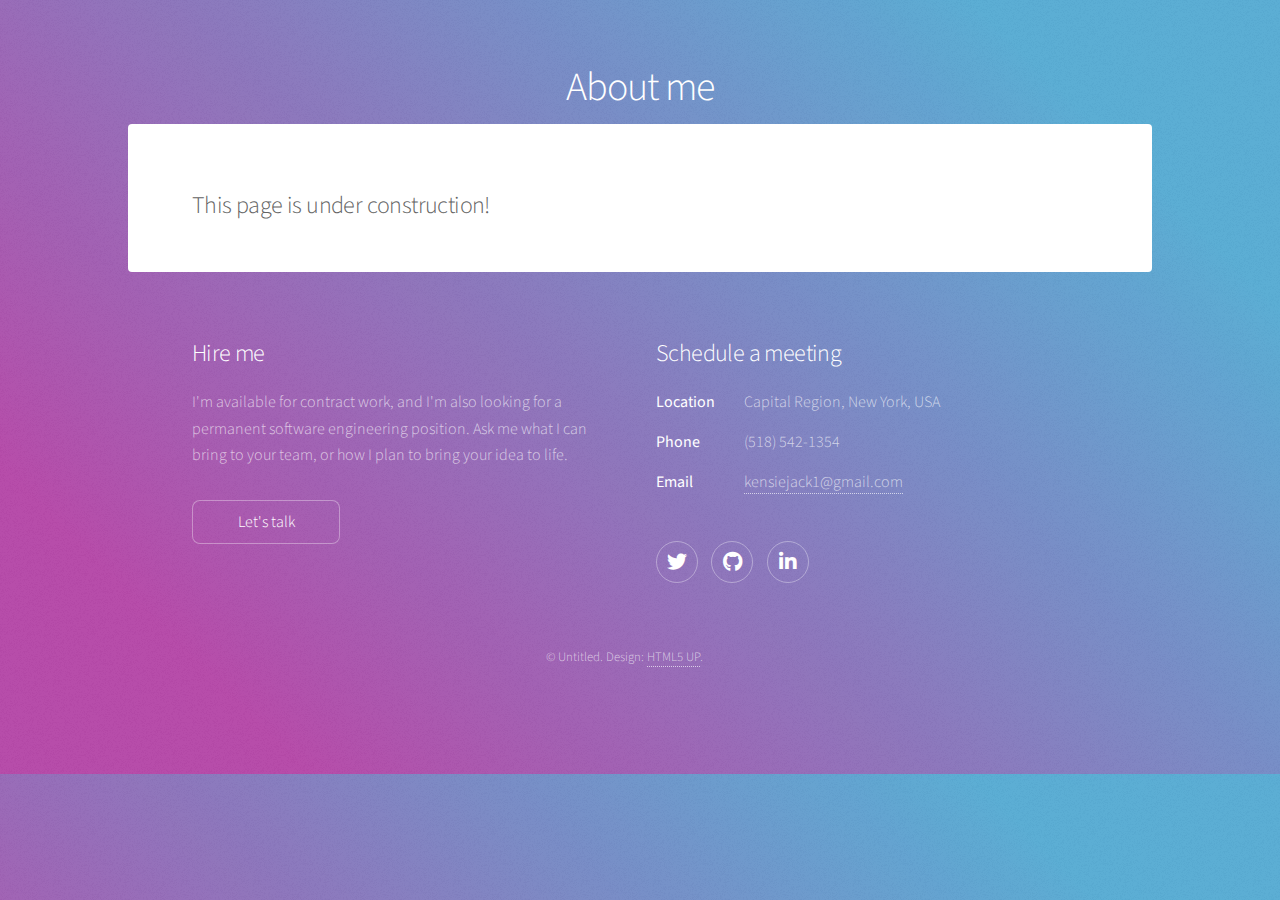
<file: aboutme.html>
<!DOCTYPE HTML>
<!--
	Stellar by HTML5 UP
	html5up.net | @ajlkn
	Free for personal and commercial use under the CCA 3.0 license (html5up.net/license)
-->
<html>
	<head>
		<title>About Me -- Kensie Jack</title>
		<meta charset="utf-8" />
		<meta name="viewport" content="width=device-width, initial-scale=1, user-scalable=no" />
		<link rel="stylesheet" href="assets/css/main.css" />
		<noscript><link rel="stylesheet" href="assets/css/noscript.css" /></noscript>
	</head>
	<body class="is-preload">

		<!-- Wrapper -->
			<div id="wrapper">

				<!-- Header -->
					<header id="header">
						<h1>About me</h1>
						
					</header>

				<!-- Main -->
					<div id="main">

						<!-- Content -->
							<section id="content" class="main">
								
								<h2>This page is under construction!</h2>

                            </section>

					</div>

				<!-- Footer -->
					<footer id="footer">
						<section>
							<h2>Hire me</h2>
							<p>I'm available for contract work, and I'm also looking for a permanent software engineering position. Ask me what I can bring to your team, or how I plan to bring your idea to life. </p>
							<ul class="actions">
								<li><a href="https://calendly.com/kensiejack/30min" class="button">Let's talk</a></li>
							</ul>
						</section>
						<section>
							<h2>Schedule a meeting</h2>
							<dl class="alt">
								<dt>Location</dt>
								<dd>Capital Region, New York, USA</dd>
								<dt>Phone</dt>
								<dd>(518) 542-1354</dd>
								<dt>Email</dt>
								<dd><a href="#">kensiejack1@gmail.com</a></dd>
							</dl>
							<ul class="icons">
								<li><a href="https://twitter.com/MackensieJack" class="icon brands fa-twitter alt"><span class="label">Twitter</span></a></li>
								<li><a href="https://github.com/kensiecodes" class="icon brands fa-github alt"><span class="label">GitHub</span></a></li>
								<li><a href="https://www.linkedin.com/in/mackensie-jack/" class="icon brands fa-linkedin-in alt"><span class="label">Linked In</span></a></li>
							</ul>
						</section>
						<p class="copyright">&copy; Untitled. Design: <a href="https://html5up.net">HTML5 UP</a>.</p>
					</footer>

			</div>

		<!-- Scripts -->
			<script src="assets/js/jquery.min.js"></script>
			<script src="assets/js/jquery.scrollex.min.js"></script>
			<script src="assets/js/jquery.scrolly.min.js"></script>
			<script src="assets/js/browser.min.js"></script>
			<script src="assets/js/breakpoints.min.js"></script>
			<script src="assets/js/util.js"></script>
			<script src="assets/js/main.js"></script>

	</body>
</html>
</file>
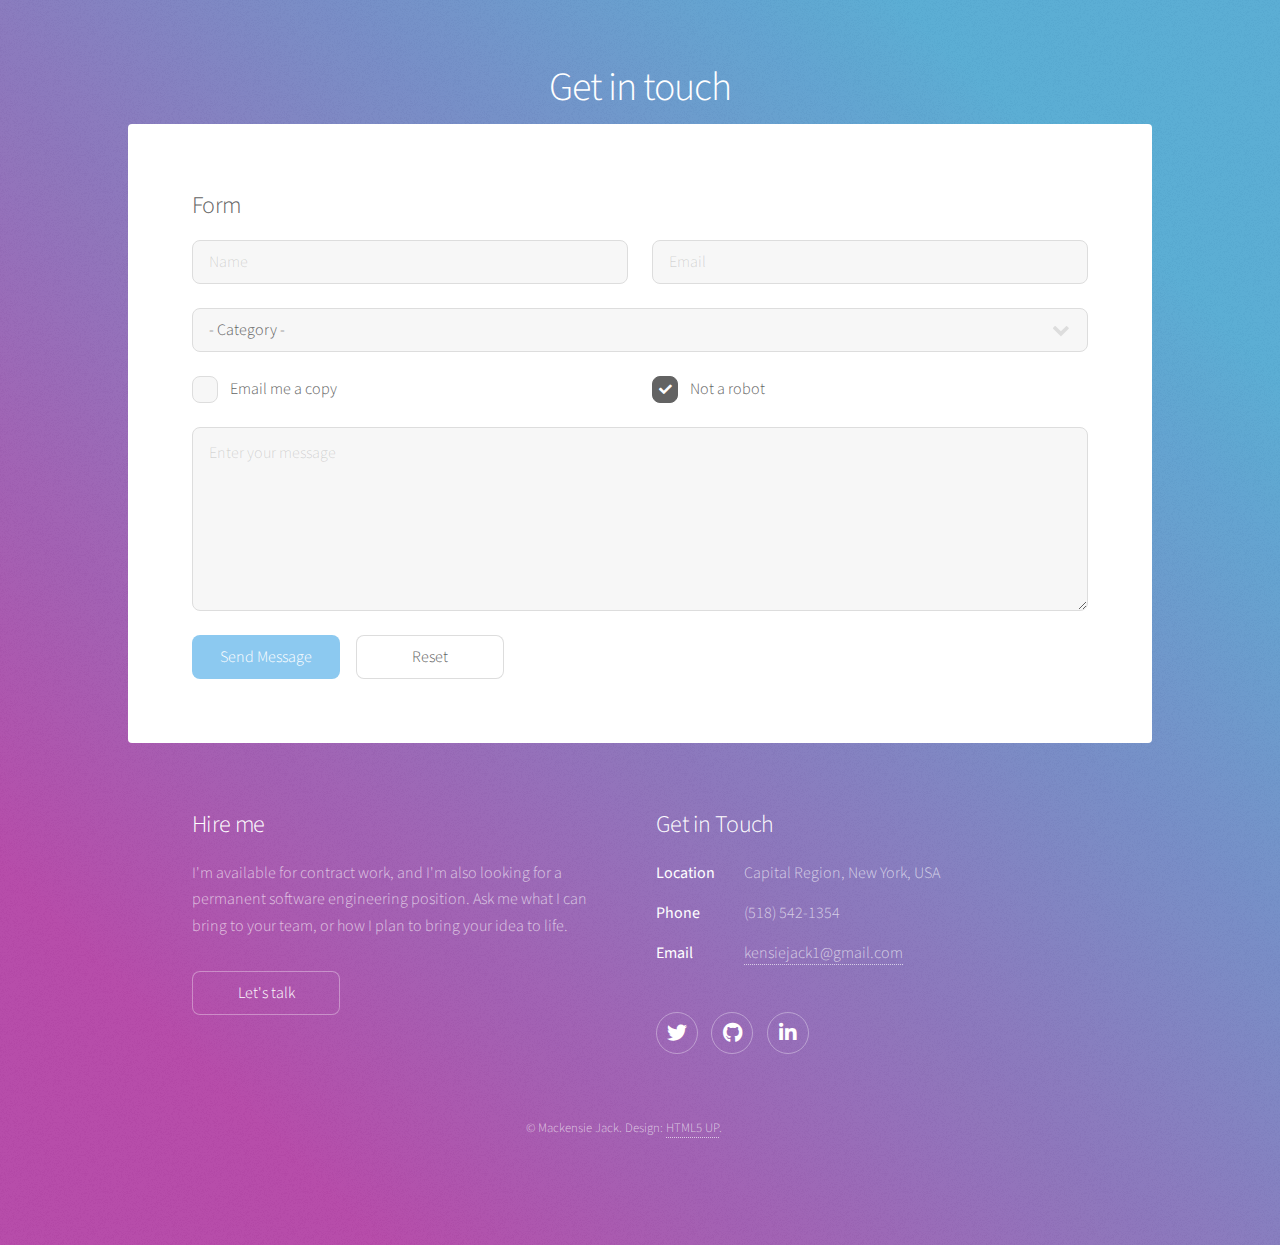
<file: contact.html>
<!DOCTYPE HTML>
<!--
	Stellar by HTML5 UP
	html5up.net | @ajlkn
	Free for personal and commercial use under the CCA 3.0 license (html5up.net/license)
-->
<html>
	<head>
		<title>Contact -- Kensie Jack</title>
		<meta charset="utf-8" />
		<meta name="viewport" content="width=device-width, initial-scale=1, user-scalable=no" />
		<link rel="stylesheet" href="assets/css/main.css" />
		<noscript><link rel="stylesheet" href="assets/css/noscript.css" /></noscript>
	</head>
	<body class="is-preload">

		<!-- Wrapper -->
			<div id="wrapper">

				<!-- Header -->
					<header id="header">
						<h1>Get in touch</h1>
						
					</header>

				<!-- Main -->
					<div id="main">

						<!-- Content -->
							<section id="content" class="main">

						
									

								

								<!-- Form -->
									<section>
										<h2>Form</h2>
										<form name="contact "method="post" data-netlify="true">
											<div class="row gtr-uniform">
												<div class="col-6 col-12-xsmall">
													<input type="text" name="demo-name" id="demo-name" value="" placeholder="Name" />
												</div>
												<div class="col-6 col-12-xsmall">
													<input type="email" name="demo-email" id="demo-email" value="" placeholder="Email" />
												</div>
												<div class="col-12">
													<select name="demo-category" id="demo-category">
														<option value="">- Category -</option>
														<option value="1">Hiring full-time</option>
														<option value="1">Hiring to build your website/project</option>
														<option value="1">Open-source</option>
														<option value="1">Other</option>
													</select>
												</div>
												
												<div class="col-6 col-12-small">
													<input type="checkbox" id="demo-copy" name="demo-copy">
													<label for="demo-copy">Email me a copy</label>
												</div>
												<div class="col-6 col-12-small">
													<input type="checkbox" id="demo-human" name="demo-human" checked>
													<label for="demo-human">Not a robot</label>
												</div>
												<div class="col-12">
													<textarea name="demo-message" id="demo-message" placeholder="Enter your message" rows="6"></textarea>
												</div>
												<div class="col-12">
													<ul class="actions">
														<li><input type="submit" value="Send Message" class="primary" /></li>
														<li><input type="reset" value="Reset" /></li>
													</ul>
												</div>
											</div>
										</form>
									</section>

							

							</section>

					</div>

				<!-- Footer -->
					<footer id="footer">
						<section>
							<h2>Hire me</h2>
							<p>I'm available for contract work, and I'm also looking for a permanent software engineering position. Ask me what I can bring to your team, or how I plan to bring your idea to life. </p>
							<ul class="actions">
								<li><a href="https://calendly.com/kensiejack/30min" class="button">Let's talk</a></li>
							</ul>
						</section>
						<section>
							<h2>Get in Touch</h2>
							<dl class="alt">
								<dt>Location</dt>
								<dd>Capital Region, New York, USA</dd>
								<dt>Phone</dt>
								<dd>(518) 542-1354</dd>
								<dt>Email</dt>
								<dd><a href="#">kensiejack1@gmail.com</a></dd>
							</dl>
							<ul class="icons">
								<li><a href="https://twitter.com/MackensieJack" class="icon brands fa-twitter alt"><span class="label">Twitter</span></a></li>
								<li><a href="https://github.com/kensiecodes" class="icon brands fa-github alt"><span class="label">GitHub</span></a></li>
								<li><a href="https://www.linkedin.com/in/mackensie-jack/" class="icon brands fa-linkedin-in alt"><span class="label">Linked In</span></a></li>
							</ul>
						</section>
						<p class="copyright">&copy; Mackensie Jack. Design: <a href="https://html5up.net">HTML5 UP</a>.</p>
					</footer>

			</div>

		<!-- Scripts -->
			<script src="assets/js/jquery.min.js"></script>
			<script src="assets/js/jquery.scrollex.min.js"></script>
			<script src="assets/js/jquery.scrolly.min.js"></script>
			<script src="assets/js/browser.min.js"></script>
			<script src="assets/js/breakpoints.min.js"></script>
			<script src="assets/js/util.js"></script>
			<script src="assets/js/main.js"></script>

	</body>
</html>
</file>
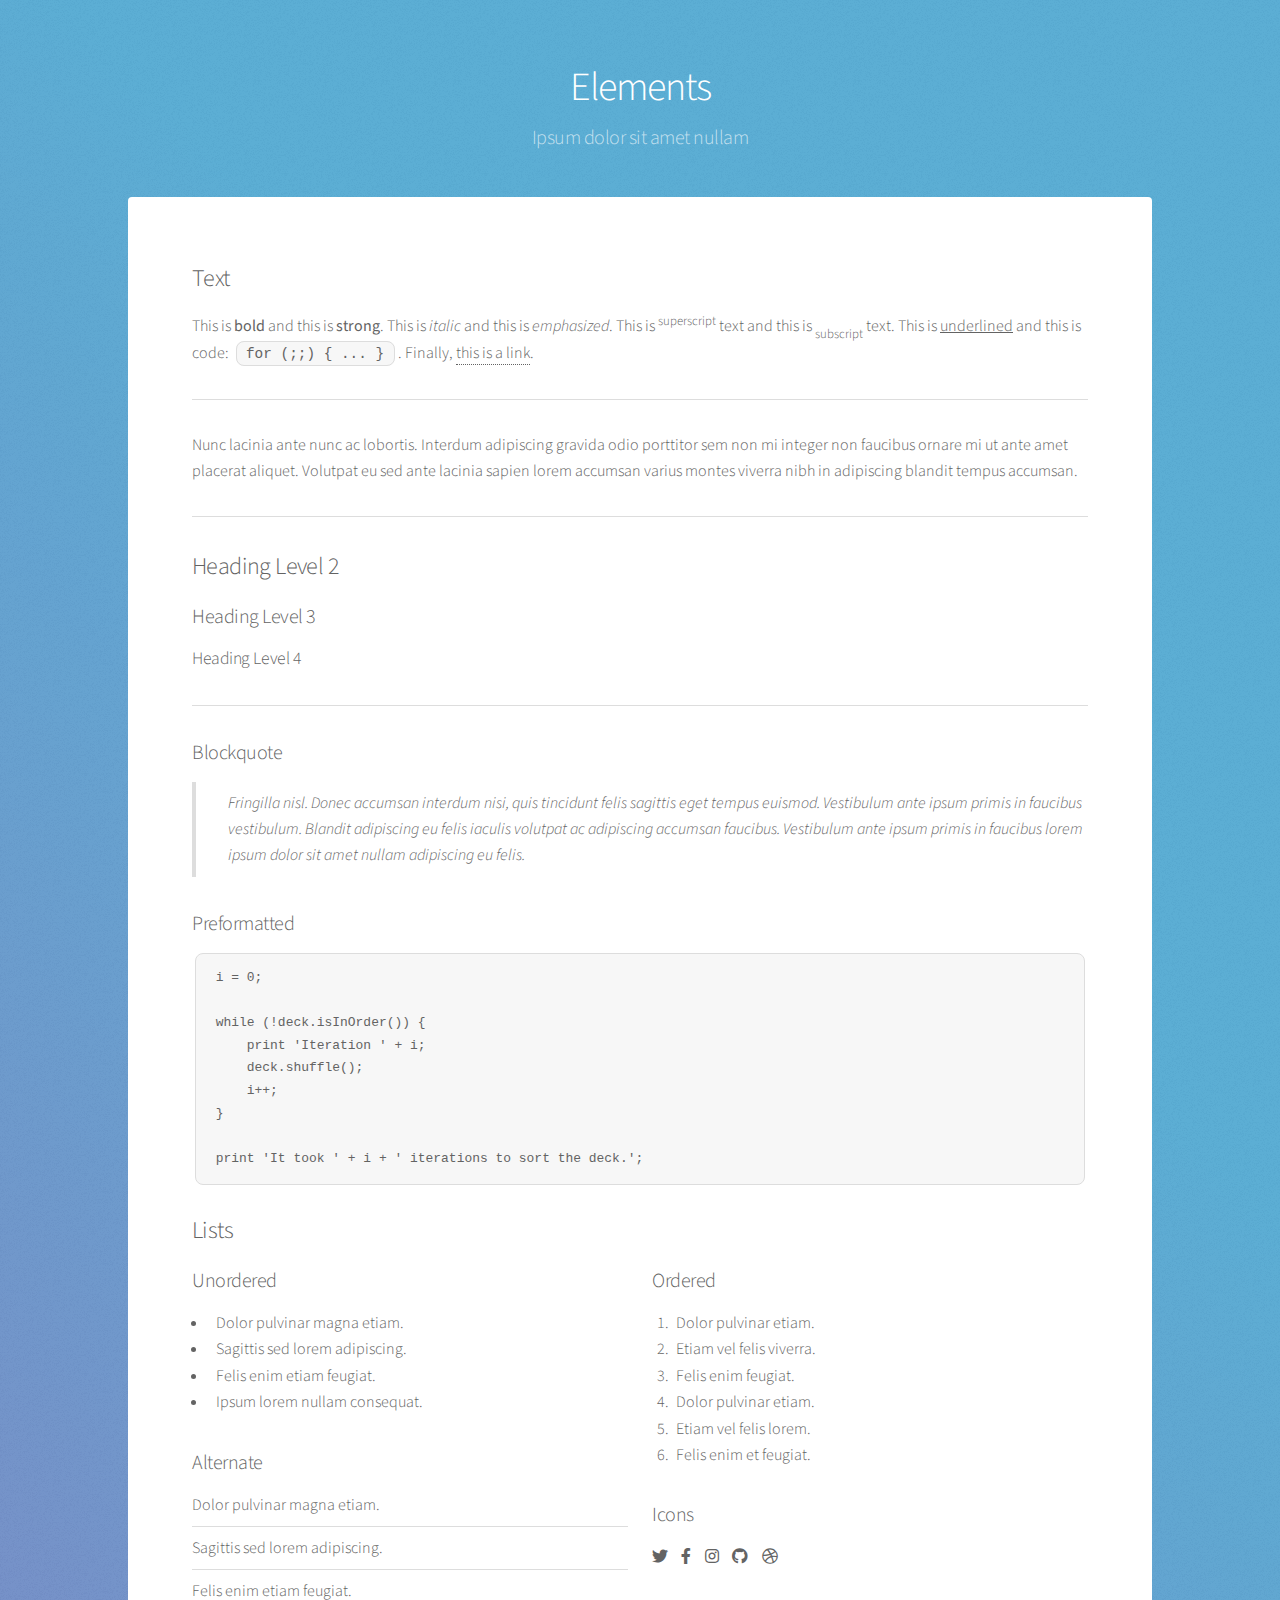
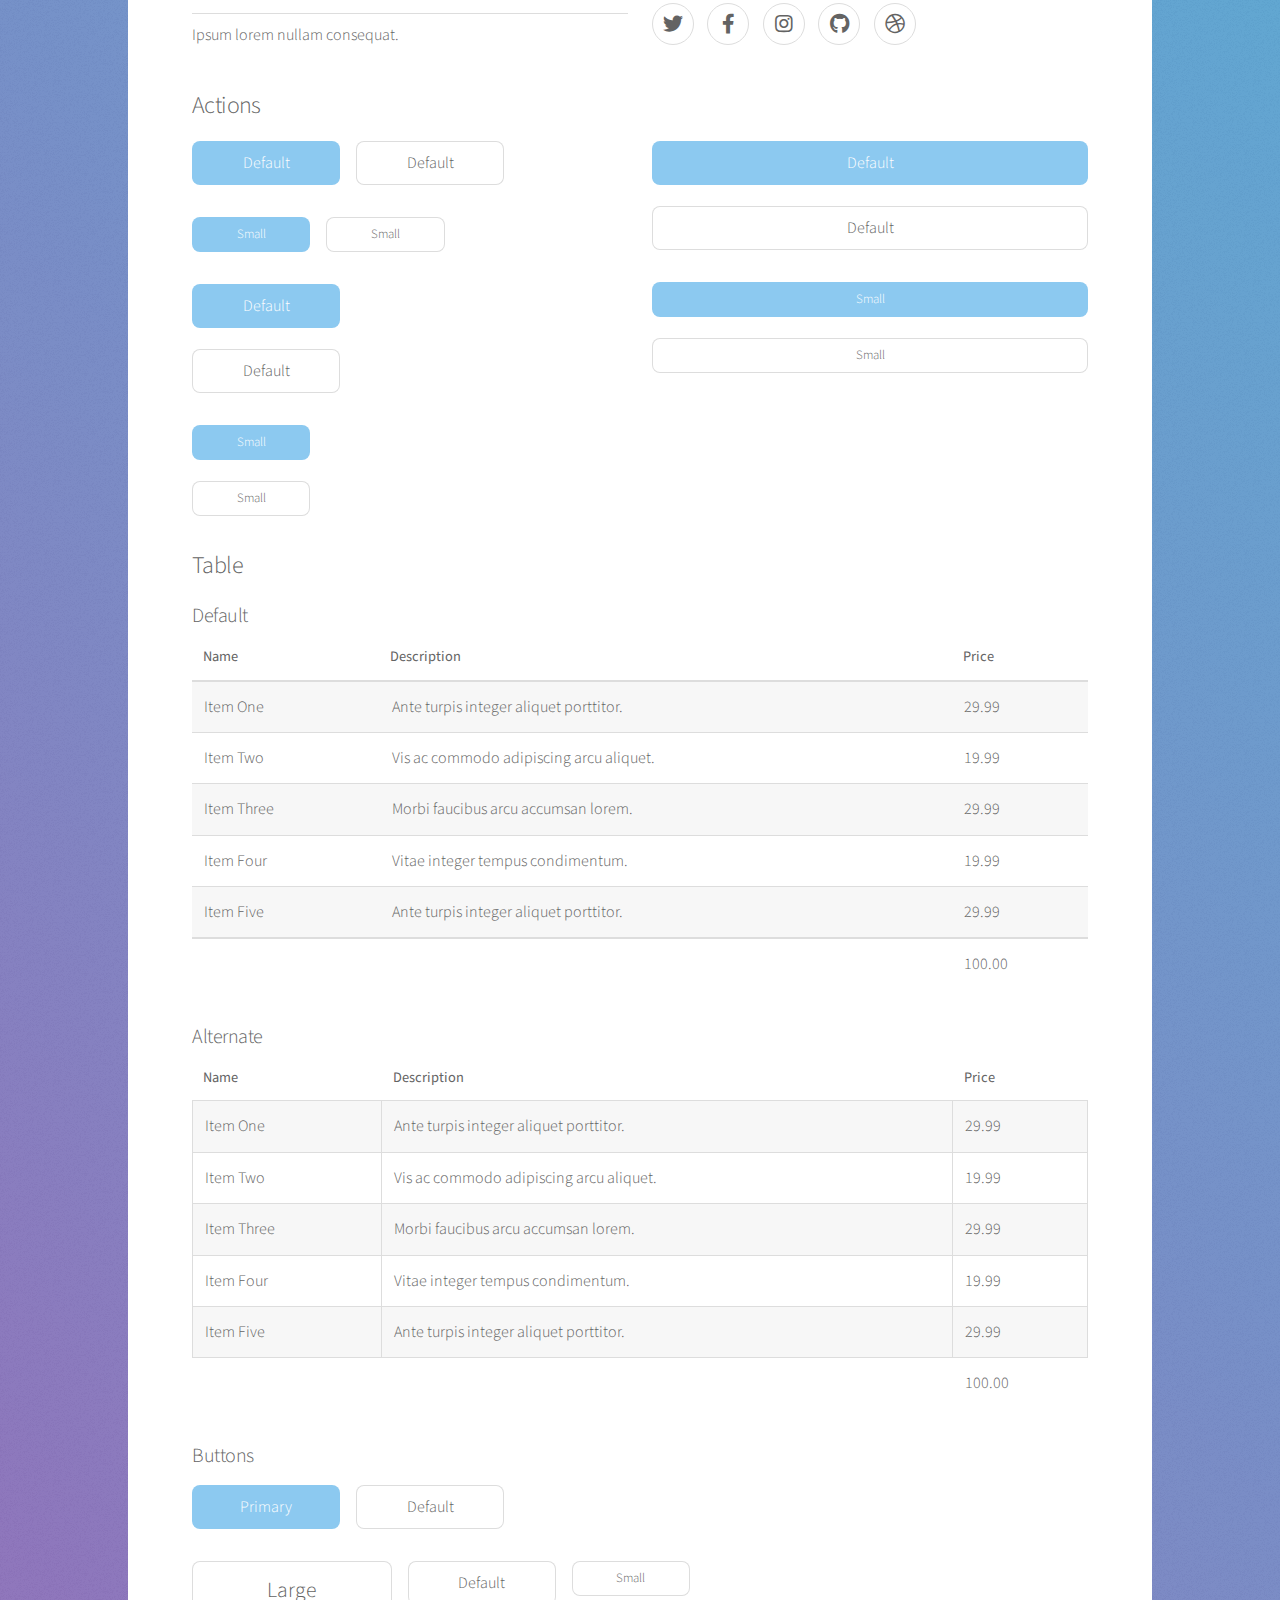
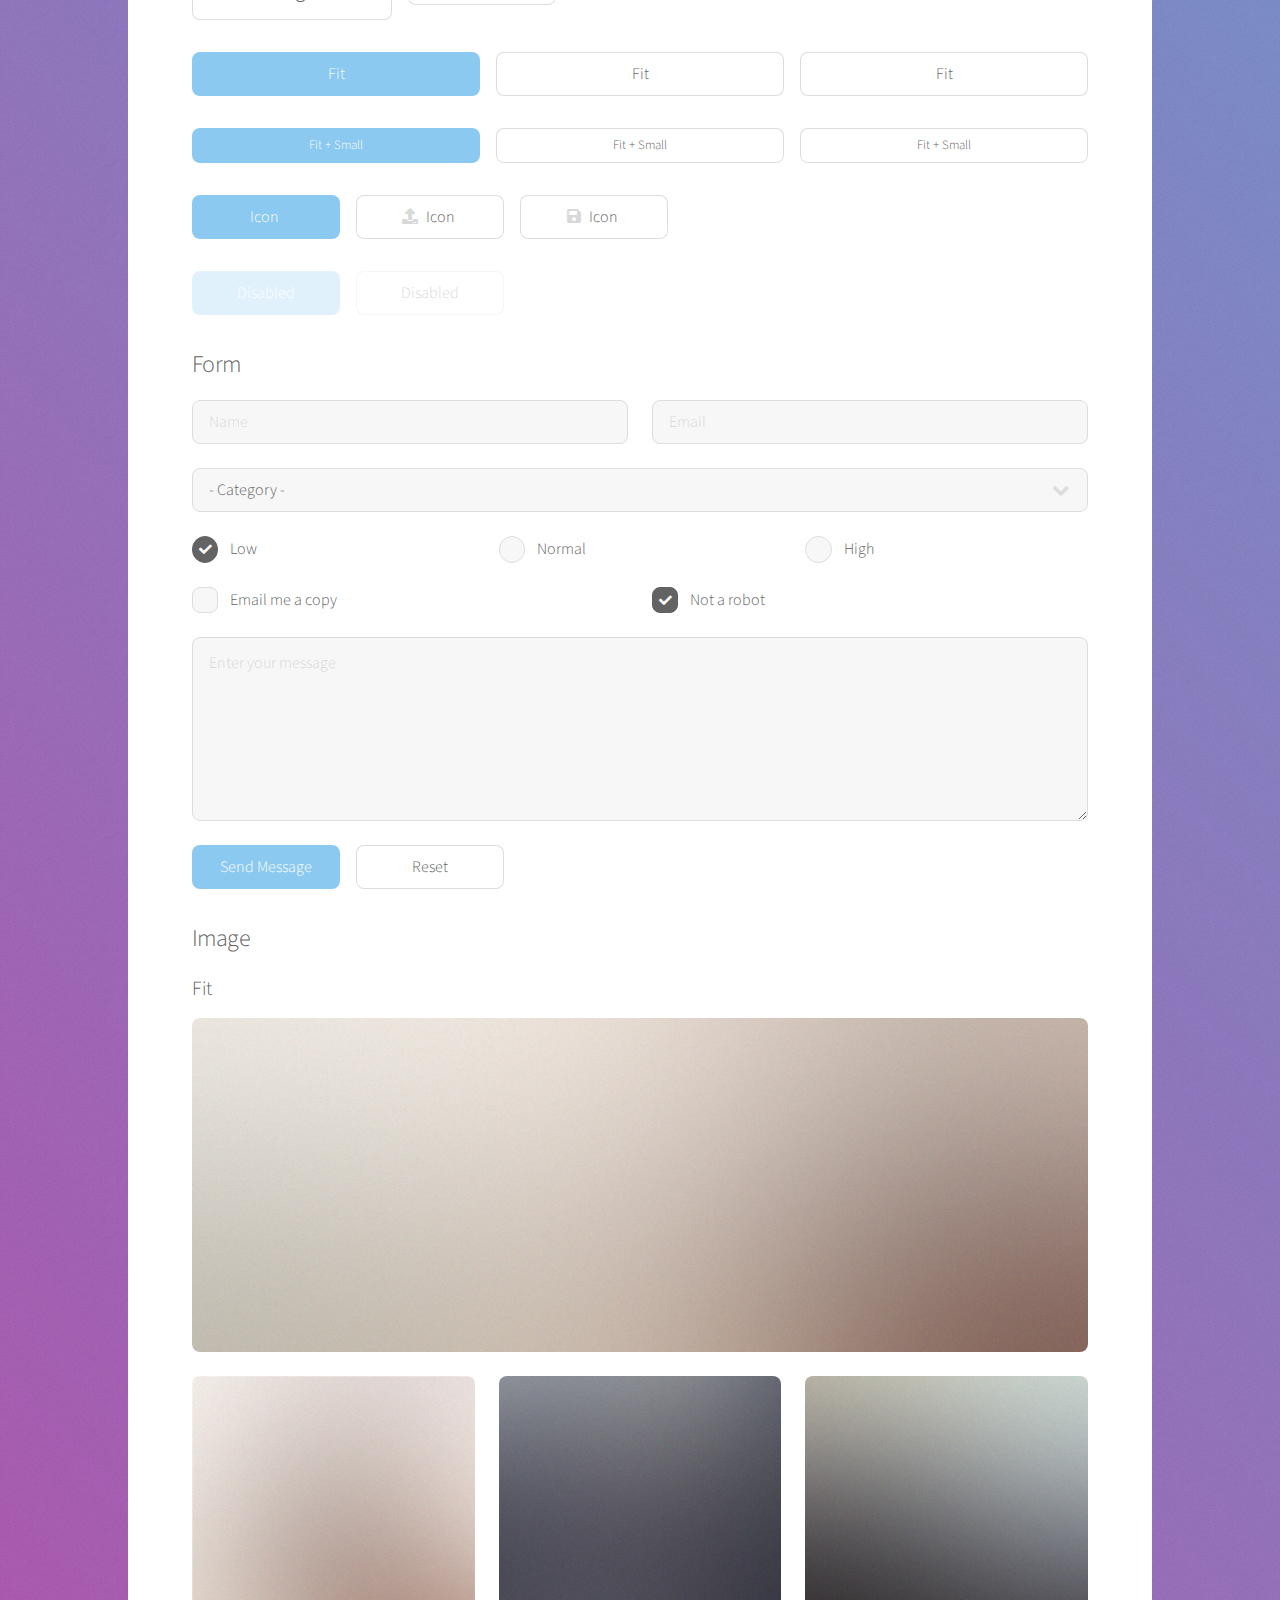
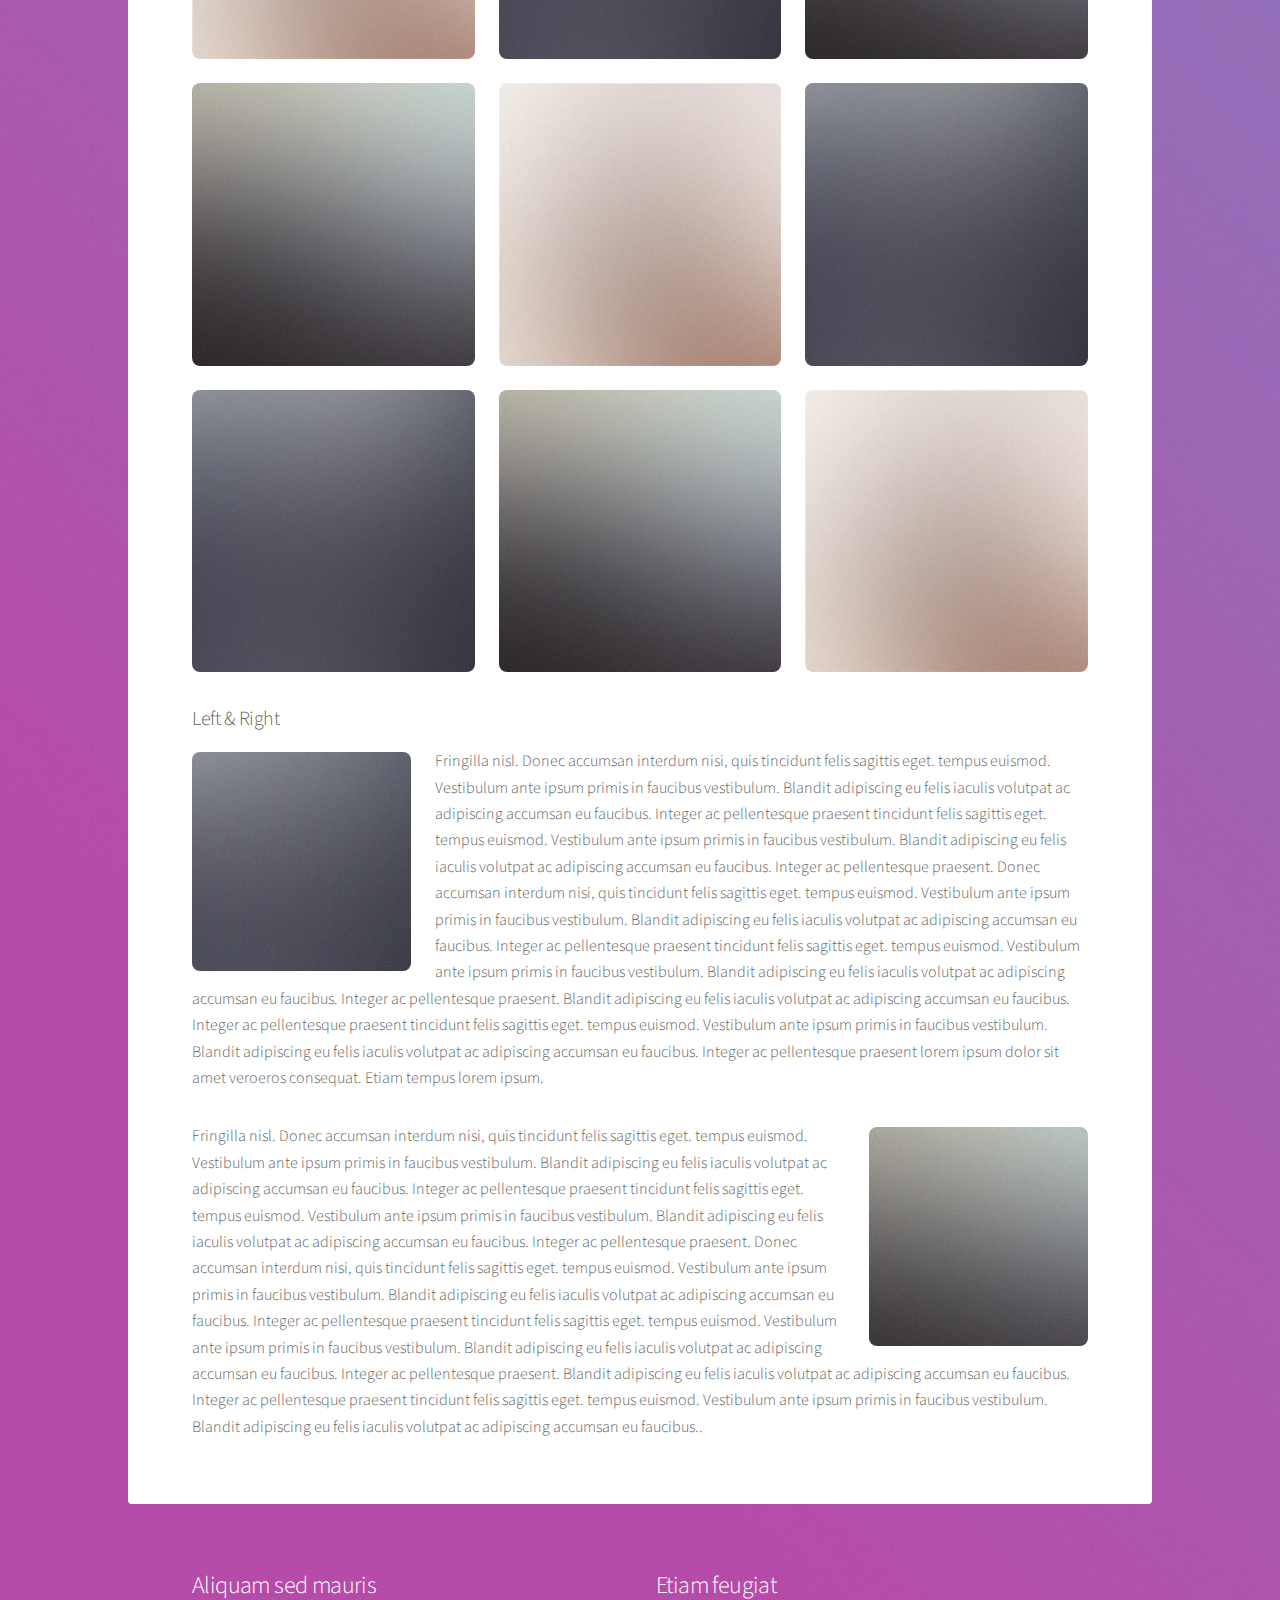
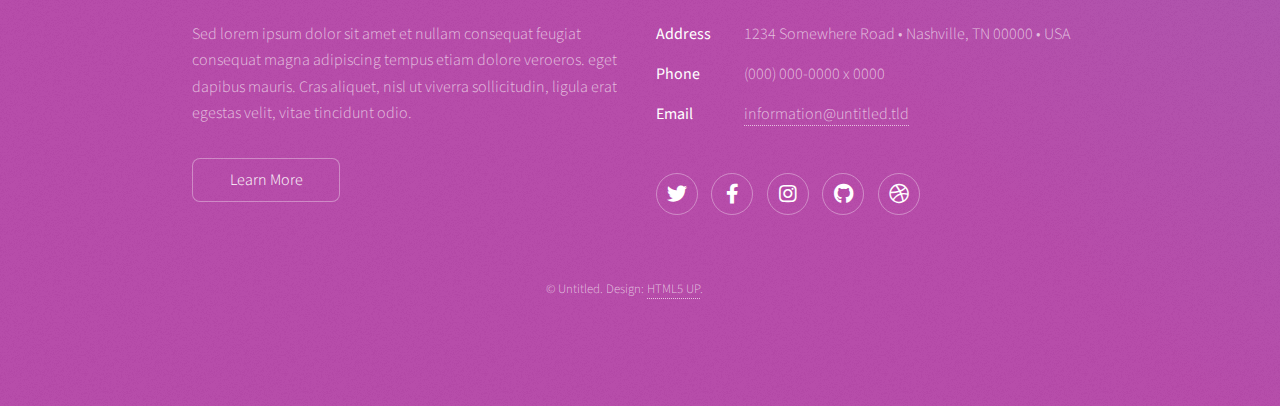
<file: elements.html>
<!DOCTYPE HTML>
<!--
	Stellar by HTML5 UP
	html5up.net | @ajlkn
	Free for personal and commercial use under the CCA 3.0 license (html5up.net/license)
-->
<html>
	<head>
		<title>Elements - Stellar by HTML5 UP</title>
		<meta charset="utf-8" />
		<meta name="viewport" content="width=device-width, initial-scale=1, user-scalable=no" />
		<link rel="stylesheet" href="assets/css/main.css" />
		<noscript><link rel="stylesheet" href="assets/css/noscript.css" /></noscript>
	</head>
	<body class="is-preload">

		<!-- Wrapper -->
			<div id="wrapper">

				<!-- Header -->
					<header id="header">
						<h1>Elements</h1>
						<p>Ipsum dolor sit amet nullam</p>
					</header>

				<!-- Main -->
					<div id="main">

						<!-- Content -->
							<section id="content" class="main">

								<!-- Text -->
									<section>
										<h2>Text</h2>
										<p>This is <b>bold</b> and this is <strong>strong</strong>. This is <i>italic</i> and this is <em>emphasized</em>.
										This is <sup>superscript</sup> text and this is <sub>subscript</sub> text.
										This is <u>underlined</u> and this is code: <code>for (;;) { ... }</code>. Finally, <a href="#">this is a link</a>.</p>
										<hr />
										<p>Nunc lacinia ante nunc ac lobortis. Interdum adipiscing gravida odio porttitor sem non mi integer non faucibus ornare mi ut ante amet placerat aliquet. Volutpat eu sed ante lacinia sapien lorem accumsan varius montes viverra nibh in adipiscing blandit tempus accumsan.</p>
										<hr />
										<h2>Heading Level 2</h2>
										<h3>Heading Level 3</h3>
										<h4>Heading Level 4</h4>
										<hr />
										<h3>Blockquote</h3>
										<blockquote>Fringilla nisl. Donec accumsan interdum nisi, quis tincidunt felis sagittis eget tempus euismod. Vestibulum ante ipsum primis in faucibus vestibulum. Blandit adipiscing eu felis iaculis volutpat ac adipiscing accumsan faucibus. Vestibulum ante ipsum primis in faucibus lorem ipsum dolor sit amet nullam adipiscing eu felis.</blockquote>
										<h3>Preformatted</h3>
										<pre><code>i = 0;

while (!deck.isInOrder()) {
    print 'Iteration ' + i;
    deck.shuffle();
    i++;
}

print 'It took ' + i + ' iterations to sort the deck.';</code></pre>
									</section>

								<!-- Lists -->
									<section>
										<h2>Lists</h2>
										<div class="row">
											<div class="col-6 col-12-medium">
												<h3>Unordered</h3>
												<ul>
													<li>Dolor pulvinar magna etiam.</li>
													<li>Sagittis sed lorem adipiscing.</li>
													<li>Felis enim etiam feugiat.</li>
													<li>Ipsum lorem nullam consequat.</li>
												</ul>
												<h3>Alternate</h3>
												<ul class="alt">
													<li>Dolor pulvinar magna etiam.</li>
													<li>Sagittis sed lorem adipiscing.</li>
													<li>Felis enim etiam feugiat.</li>
													<li>Ipsum lorem nullam consequat.</li>
												</ul>
											</div>
											<div class="col-6 col-12-medium">
												<h3>Ordered</h3>
												<ol>
													<li>Dolor pulvinar etiam.</li>
													<li>Etiam vel felis viverra.</li>
													<li>Felis enim feugiat.</li>
													<li>Dolor pulvinar etiam.</li>
													<li>Etiam vel felis lorem.</li>
													<li>Felis enim et feugiat.</li>
												</ol>
												<h3>Icons</h3>
												<ul class="icons">
													<li><a href="#" class="icon brands fa-twitter"><span class="label">Twitter</span></a></li>
													<li><a href="#" class="icon brands fa-facebook-f"><span class="label">Facebook</span></a></li>
													<li><a href="#" class="icon brands fa-instagram"><span class="label">Instagram</span></a></li>
													<li><a href="#" class="icon brands fa-github"><span class="label">GitHub</span></a></li>
													<li><a href="#" class="icon brands fa-dribbble"><span class="label">Dribbble</span></a></li>
												</ul>
												<ul class="icons">
													<li><a href="#" class="icon brands alt fa-twitter"><span class="label">Twitter</span></a></li>
													<li><a href="#" class="icon brands alt fa-facebook-f"><span class="label">Facebook</span></a></li>
													<li><a href="#" class="icon brands alt fa-instagram"><span class="label">Instagram</span></a></li>
													<li><a href="#" class="icon brands alt fa-github"><span class="label">GitHub</span></a></li>
													<li><a href="#" class="icon brands alt fa-dribbble"><span class="label">Dribbble</span></a></li>
												</ul>
											</div>
										</div>
										<h2>Actions</h2>
										<div class="row">
											<div class="col-6 col-12-medium">
												<ul class="actions">
													<li><a href="#" class="button primary">Default</a></li>
													<li><a href="#" class="button">Default</a></li>
												</ul>
												<ul class="actions small">
													<li><a href="#" class="button primary small">Small</a></li>
													<li><a href="#" class="button small">Small</a></li>
												</ul>
												<ul class="actions stacked">
													<li><a href="#" class="button primary">Default</a></li>
													<li><a href="#" class="button">Default</a></li>
												</ul>
												<ul class="actions stacked">
													<li><a href="#" class="button primary small">Small</a></li>
													<li><a href="#" class="button small">Small</a></li>
												</ul>
											</div>
											<div class="col-6 col-12-medium">
												<ul class="actions stacked">
													<li><a href="#" class="button primary fit">Default</a></li>
													<li><a href="#" class="button fit">Default</a></li>
												</ul>
												<ul class="actions stacked">
													<li><a href="#" class="button primary small fit">Small</a></li>
													<li><a href="#" class="button small fit">Small</a></li>
												</ul>
											</div>
										</div>
									</section>

								<!-- Table -->
									<section>
										<h2>Table</h2>
										<h3>Default</h3>
										<div class="table-wrapper">
											<table>
												<thead>
													<tr>
														<th>Name</th>
														<th>Description</th>
														<th>Price</th>
													</tr>
												</thead>
												<tbody>
													<tr>
														<td>Item One</td>
														<td>Ante turpis integer aliquet porttitor.</td>
														<td>29.99</td>
													</tr>
													<tr>
														<td>Item Two</td>
														<td>Vis ac commodo adipiscing arcu aliquet.</td>
														<td>19.99</td>
													</tr>
													<tr>
														<td>Item Three</td>
														<td> Morbi faucibus arcu accumsan lorem.</td>
														<td>29.99</td>
													</tr>
													<tr>
														<td>Item Four</td>
														<td>Vitae integer tempus condimentum.</td>
														<td>19.99</td>
													</tr>
													<tr>
														<td>Item Five</td>
														<td>Ante turpis integer aliquet porttitor.</td>
														<td>29.99</td>
													</tr>
												</tbody>
												<tfoot>
													<tr>
														<td colspan="2"></td>
														<td>100.00</td>
													</tr>
												</tfoot>
											</table>
										</div>

										<h3>Alternate</h3>
										<div class="table-wrapper">
											<table class="alt">
												<thead>
													<tr>
														<th>Name</th>
														<th>Description</th>
														<th>Price</th>
													</tr>
												</thead>
												<tbody>
													<tr>
														<td>Item One</td>
														<td>Ante turpis integer aliquet porttitor.</td>
														<td>29.99</td>
													</tr>
													<tr>
														<td>Item Two</td>
														<td>Vis ac commodo adipiscing arcu aliquet.</td>
														<td>19.99</td>
													</tr>
													<tr>
														<td>Item Three</td>
														<td> Morbi faucibus arcu accumsan lorem.</td>
														<td>29.99</td>
													</tr>
													<tr>
														<td>Item Four</td>
														<td>Vitae integer tempus condimentum.</td>
														<td>19.99</td>
													</tr>
													<tr>
														<td>Item Five</td>
														<td>Ante turpis integer aliquet porttitor.</td>
														<td>29.99</td>
													</tr>
												</tbody>
												<tfoot>
													<tr>
														<td colspan="2"></td>
														<td>100.00</td>
													</tr>
												</tfoot>
											</table>
										</div>
									</section>

								<!-- Buttons -->
									<section>
										<h3>Buttons</h3>
										<ul class="actions">
											<li><a href="#" class="button primary">Primary</a></li>
											<li><a href="#" class="button">Default</a></li>
										</ul>
										<ul class="actions">
											<li><a href="#" class="button large">Large</a></li>
											<li><a href="#" class="button">Default</a></li>
											<li><a href="#" class="button small">Small</a></li>
										</ul>
										<ul class="actions fit">
											<li><a href="#" class="button primary fit">Fit</a></li>
											<li><a href="#" class="button fit">Fit</a></li>
											<li><a href="#" class="button fit">Fit</a></li>
										</ul>
										<ul class="actions fit small">
											<li><a href="#" class="button primary fit small">Fit + Small</a></li>
											<li><a href="#" class="button fit small">Fit + Small</a></li>
											<li><a href="#" class="button fit small">Fit + Small</a></li>
										</ul>
										<ul class="actions">
											<li><a href="#" class="button primary icon solidfa-download">Icon</a></li>
											<li><a href="#" class="button icon solid fa-upload">Icon</a></li>
											<li><a href="#" class="button icon solid fa-save">Icon</a></li>
										</ul>
										<ul class="actions">
											<li><span class="button primary disabled">Disabled</span></li>
											<li><span class="button disabled">Disabled</span></li>
										</ul>
									</section>

								<!-- Form -->
									<section>
										<h2>Form</h2>
										<form method="post" action="#">
											<div class="row gtr-uniform">
												<div class="col-6 col-12-xsmall">
													<input type="text" name="demo-name" id="demo-name" value="" placeholder="Name" />
												</div>
												<div class="col-6 col-12-xsmall">
													<input type="email" name="demo-email" id="demo-email" value="" placeholder="Email" />
												</div>
												<div class="col-12">
													<select name="demo-category" id="demo-category">
														<option value="">- Category -</option>
														<option value="1">Manufacturing</option>
														<option value="1">Shipping</option>
														<option value="1">Administration</option>
														<option value="1">Human Resources</option>
													</select>
												</div>
												<div class="col-4 col-12-small">
													<input type="radio" id="demo-priority-low" name="demo-priority" checked>
													<label for="demo-priority-low">Low</label>
												</div>
												<div class="col-4 col-12-small">
													<input type="radio" id="demo-priority-normal" name="demo-priority">
													<label for="demo-priority-normal">Normal</label>
												</div>
												<div class="col-4 col-12-small">
													<input type="radio" id="demo-priority-high" name="demo-priority">
													<label for="demo-priority-high">High</label>
												</div>
												<div class="col-6 col-12-small">
													<input type="checkbox" id="demo-copy" name="demo-copy">
													<label for="demo-copy">Email me a copy</label>
												</div>
												<div class="col-6 col-12-small">
													<input type="checkbox" id="demo-human" name="demo-human" checked>
													<label for="demo-human">Not a robot</label>
												</div>
												<div class="col-12">
													<textarea name="demo-message" id="demo-message" placeholder="Enter your message" rows="6"></textarea>
												</div>
												<div class="col-12">
													<ul class="actions">
														<li><input type="submit" value="Send Message" class="primary" /></li>
														<li><input type="reset" value="Reset" /></li>
													</ul>
												</div>
											</div>
										</form>
									</section>

								<!-- Image -->
									<section>
										<h2>Image</h2>
										<h3>Fit</h3>
										<div class="box alt">
											<div class="row gtr-uniform">
												<div class="col-12"><span class="image fit"><img src="images/pic04.jpg" alt="" /></span></div>
												<div class="col-4"><span class="image fit"><img src="images/pic01.jpg" alt="" /></span></div>
												<div class="col-4"><span class="image fit"><img src="images/pic02.jpg" alt="" /></span></div>
												<div class="col-4"><span class="image fit"><img src="images/pic03.jpg" alt="" /></span></div>
												<div class="col-4"><span class="image fit"><img src="images/pic03.jpg" alt="" /></span></div>
												<div class="col-4"><span class="image fit"><img src="images/pic01.jpg" alt="" /></span></div>
												<div class="col-4"><span class="image fit"><img src="images/pic02.jpg" alt="" /></span></div>
												<div class="col-4"><span class="image fit"><img src="images/pic02.jpg" alt="" /></span></div>
												<div class="col-4"><span class="image fit"><img src="images/pic03.jpg" alt="" /></span></div>
												<div class="col-4"><span class="image fit"><img src="images/pic01.jpg" alt="" /></span></div>
											</div>
										</div>
										<h3>Left &amp; Right</h3>
										<p><span class="image left"><img src="images/pic05.jpg" alt="" /></span>Fringilla nisl. Donec accumsan interdum nisi, quis tincidunt felis sagittis eget. tempus euismod. Vestibulum ante ipsum primis in faucibus vestibulum. Blandit adipiscing eu felis iaculis volutpat ac adipiscing accumsan eu faucibus. Integer ac pellentesque praesent tincidunt felis sagittis eget. tempus euismod. Vestibulum ante ipsum primis in faucibus vestibulum. Blandit adipiscing eu felis iaculis volutpat ac adipiscing accumsan eu faucibus. Integer ac pellentesque praesent. Donec accumsan interdum nisi, quis tincidunt felis sagittis eget. tempus euismod. Vestibulum ante ipsum primis in faucibus vestibulum. Blandit adipiscing eu felis iaculis volutpat ac adipiscing accumsan eu faucibus. Integer ac pellentesque praesent tincidunt felis sagittis eget. tempus euismod. Vestibulum ante ipsum primis in faucibus vestibulum. Blandit adipiscing eu felis iaculis volutpat ac adipiscing accumsan eu faucibus. Integer ac pellentesque praesent. Blandit adipiscing eu felis iaculis volutpat ac adipiscing accumsan eu faucibus. Integer ac pellentesque praesent tincidunt felis sagittis eget. tempus euismod. Vestibulum ante ipsum primis in faucibus vestibulum. Blandit adipiscing eu felis iaculis volutpat ac adipiscing accumsan eu faucibus. Integer ac pellentesque praesent lorem ipsum dolor sit amet veroeros consequat. Etiam tempus lorem ipsum.</p>
										<p><span class="image right"><img src="images/pic06.jpg" alt="" /></span>Fringilla nisl. Donec accumsan interdum nisi, quis tincidunt felis sagittis eget. tempus euismod. Vestibulum ante ipsum primis in faucibus vestibulum. Blandit adipiscing eu felis iaculis volutpat ac adipiscing accumsan eu faucibus. Integer ac pellentesque praesent tincidunt felis sagittis eget. tempus euismod. Vestibulum ante ipsum primis in faucibus vestibulum. Blandit adipiscing eu felis iaculis volutpat ac adipiscing accumsan eu faucibus. Integer ac pellentesque praesent. Donec accumsan interdum nisi, quis tincidunt felis sagittis eget. tempus euismod. Vestibulum ante ipsum primis in faucibus vestibulum. Blandit adipiscing eu felis iaculis volutpat ac adipiscing accumsan eu faucibus. Integer ac pellentesque praesent tincidunt felis sagittis eget. tempus euismod. Vestibulum ante ipsum primis in faucibus vestibulum. Blandit adipiscing eu felis iaculis volutpat ac adipiscing accumsan eu faucibus. Integer ac pellentesque praesent. Blandit adipiscing eu felis iaculis volutpat ac adipiscing accumsan eu faucibus. Integer ac pellentesque praesent tincidunt felis sagittis eget. tempus euismod. Vestibulum ante ipsum primis in faucibus vestibulum. Blandit adipiscing eu felis iaculis volutpat ac adipiscing accumsan eu faucibus..</p>
									</section>

							</section>

					</div>

				<!-- Footer -->
					<footer id="footer">
						<section>
							<h2>Aliquam sed mauris</h2>
							<p>Sed lorem ipsum dolor sit amet et nullam consequat feugiat consequat magna adipiscing tempus etiam dolore veroeros. eget dapibus mauris. Cras aliquet, nisl ut viverra sollicitudin, ligula erat egestas velit, vitae tincidunt odio.</p>
							<ul class="actions">
								<li><a href="#" class="button">Learn More</a></li>
							</ul>
						</section>
						<section>
							<h2>Etiam feugiat</h2>
							<dl class="alt">
								<dt>Address</dt>
								<dd>1234 Somewhere Road &bull; Nashville, TN 00000 &bull; USA</dd>
								<dt>Phone</dt>
								<dd>(000) 000-0000 x 0000</dd>
								<dt>Email</dt>
								<dd><a href="#">information@untitled.tld</a></dd>
							</dl>
							<ul class="icons">
								<li><a href="#" class="icon brands fa-twitter alt"><span class="label">Twitter</span></a></li>
								<li><a href="#" class="icon brands fa-facebook-f alt"><span class="label">Facebook</span></a></li>
								<li><a href="#" class="icon brands fa-instagram alt"><span class="label">Instagram</span></a></li>
								<li><a href="#" class="icon brands fa-github alt"><span class="label">GitHub</span></a></li>
								<li><a href="#" class="icon brands fa-dribbble alt"><span class="label">Dribbble</span></a></li>
							</ul>
						</section>
						<p class="copyright">&copy; Untitled. Design: <a href="https://html5up.net">HTML5 UP</a>.</p>
					</footer>

			</div>

		<!-- Scripts -->
			<script src="assets/js/jquery.min.js"></script>
			<script src="assets/js/jquery.scrollex.min.js"></script>
			<script src="assets/js/jquery.scrolly.min.js"></script>
			<script src="assets/js/browser.min.js"></script>
			<script src="assets/js/breakpoints.min.js"></script>
			<script src="assets/js/util.js"></script>
			<script src="assets/js/main.js"></script>

	</body>
</html>
</file>
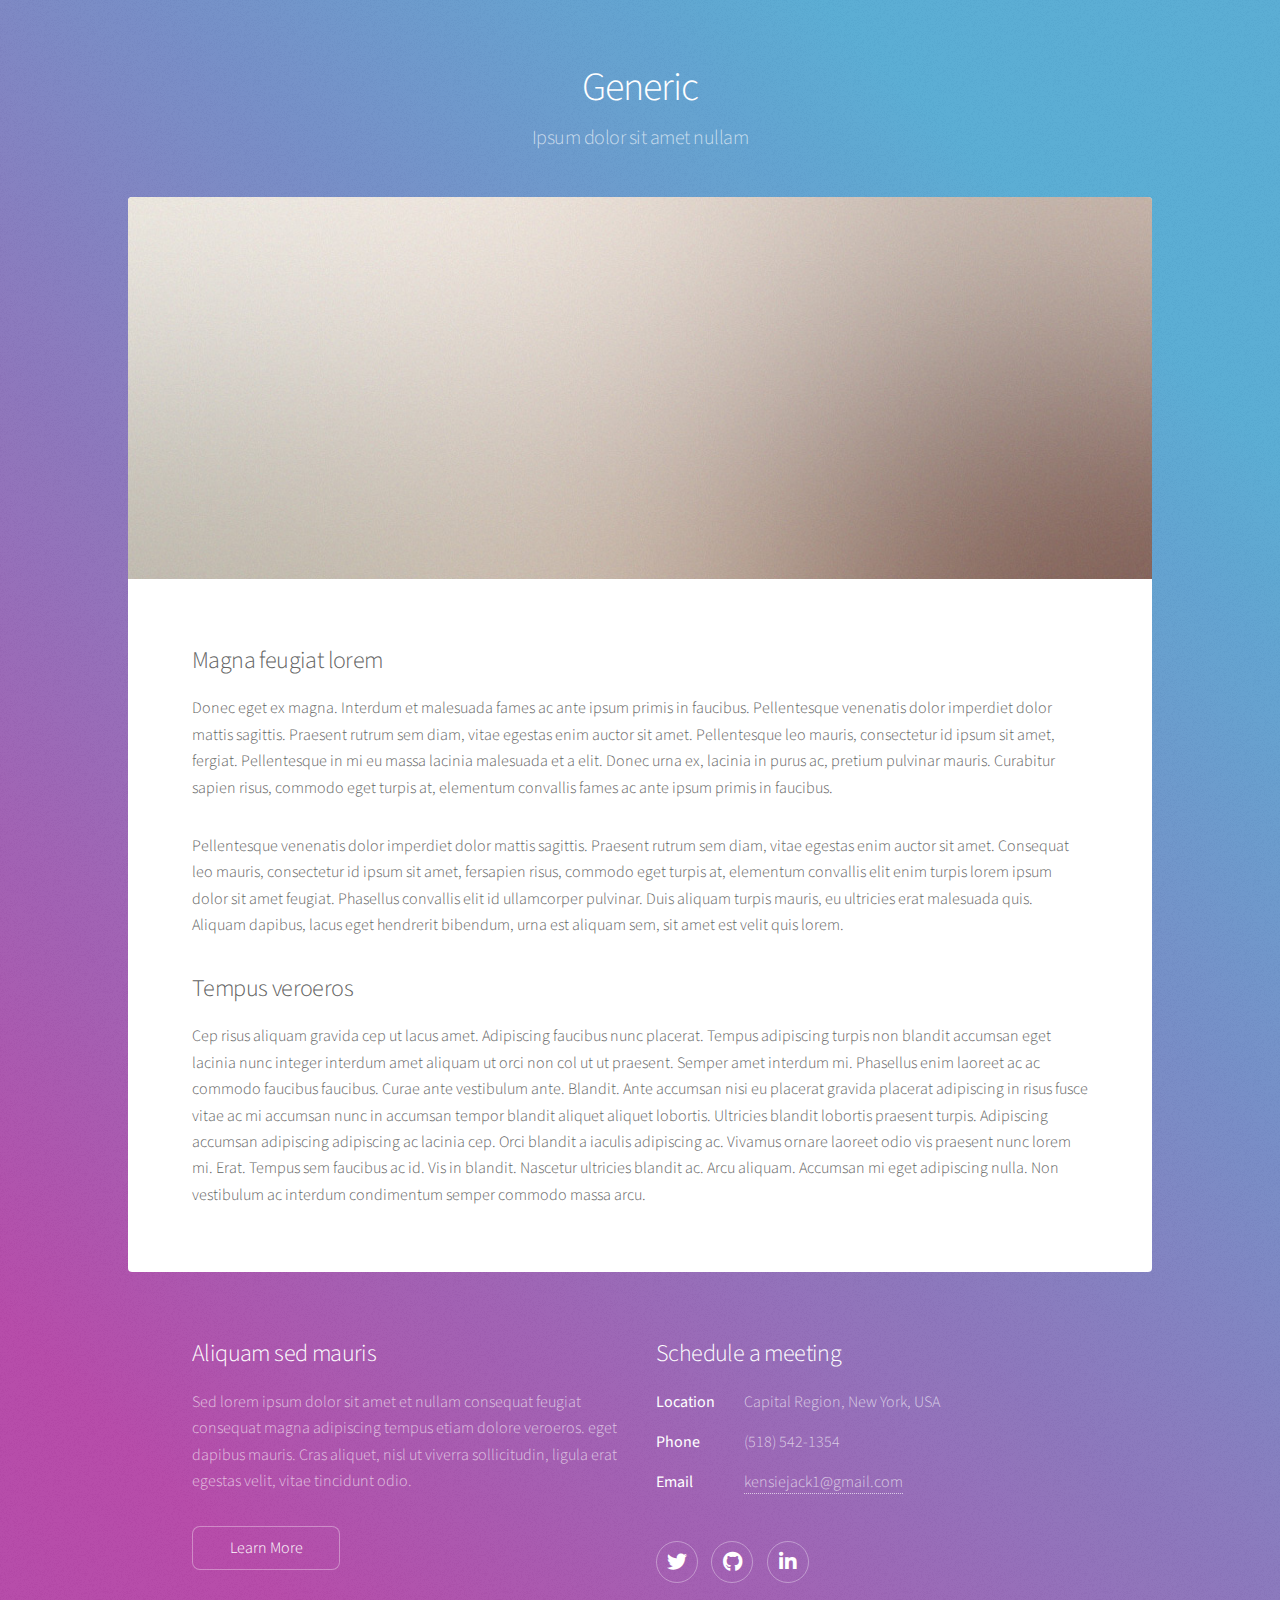
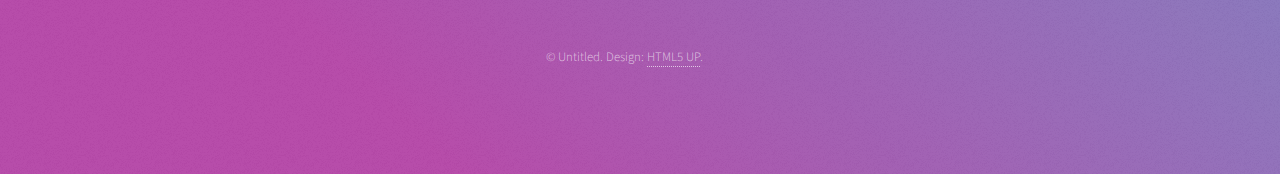
<file: generic.html>
<!DOCTYPE HTML>
<!--
	Stellar by HTML5 UP
	html5up.net | @ajlkn
	Free for personal and commercial use under the CCA 3.0 license (html5up.net/license)
-->
<html>
	<head>
		<title>Generic - Stellar by HTML5 UP</title>
		<meta charset="utf-8" />
		<meta name="viewport" content="width=device-width, initial-scale=1, user-scalable=no" />
		<link rel="stylesheet" href="assets/css/main.css" />
		<noscript><link rel="stylesheet" href="assets/css/noscript.css" /></noscript>
	</head>
	<body class="is-preload">

		<!-- Wrapper -->
			<div id="wrapper">

				<!-- Header -->
					<header id="header">
						<h1>Generic</h1>
						<p>Ipsum dolor sit amet nullam</p>
					</header>

				<!-- Main -->
					<div id="main">

						<!-- Content -->
							<section id="content" class="main">
								<span class="image main"><img src="images/pic04.jpg" alt="" /></span>
								<h2>Magna feugiat lorem</h2>
								<p>Donec eget ex magna. Interdum et malesuada fames ac ante ipsum primis in faucibus. Pellentesque venenatis dolor imperdiet dolor mattis sagittis. Praesent rutrum sem diam, vitae egestas enim auctor sit amet. Pellentesque leo mauris, consectetur id ipsum sit amet, fergiat. Pellentesque in mi eu massa lacinia malesuada et a elit. Donec urna ex, lacinia in purus ac, pretium pulvinar mauris. Curabitur sapien risus, commodo eget turpis at, elementum convallis fames ac ante ipsum primis in faucibus.</p>
								<p>Pellentesque venenatis dolor imperdiet dolor mattis sagittis. Praesent rutrum sem diam, vitae egestas enim auctor sit amet. Consequat leo mauris, consectetur id ipsum sit amet, fersapien risus, commodo eget turpis at, elementum convallis elit enim turpis lorem ipsum dolor sit amet feugiat. Phasellus convallis elit id ullamcorper pulvinar. Duis aliquam turpis mauris, eu ultricies erat malesuada quis. Aliquam dapibus, lacus eget hendrerit bibendum, urna est aliquam sem, sit amet est velit quis lorem.</p>
								<h2>Tempus veroeros</h2>
								<p>Cep risus aliquam gravida cep ut lacus amet. Adipiscing faucibus nunc placerat. Tempus adipiscing turpis non blandit accumsan eget lacinia nunc integer interdum amet aliquam ut orci non col ut ut praesent. Semper amet interdum mi. Phasellus enim laoreet ac ac commodo faucibus faucibus. Curae ante vestibulum ante. Blandit. Ante accumsan nisi eu placerat gravida placerat adipiscing in risus fusce vitae ac mi accumsan nunc in accumsan tempor blandit aliquet aliquet lobortis. Ultricies blandit lobortis praesent turpis. Adipiscing accumsan adipiscing adipiscing ac lacinia cep. Orci blandit a iaculis adipiscing ac. Vivamus ornare laoreet odio vis praesent nunc lorem mi. Erat. Tempus sem faucibus ac id. Vis in blandit. Nascetur ultricies blandit ac. Arcu aliquam. Accumsan mi eget adipiscing nulla. Non vestibulum ac interdum condimentum semper commodo massa arcu.</p>
							</section>

					</div>

				<!-- Footer -->
					<footer id="footer">
						<section>
							<h2>Aliquam sed mauris</h2>
							<p>Sed lorem ipsum dolor sit amet et nullam consequat feugiat consequat magna adipiscing tempus etiam dolore veroeros. eget dapibus mauris. Cras aliquet, nisl ut viverra sollicitudin, ligula erat egestas velit, vitae tincidunt odio.</p>
							<ul class="actions">
								<li><a href="#" class="button">Learn More</a></li>
							</ul>
						</section>
						<section>
							<h2>Schedule a meeting</h2>
							<dl class="alt">
								<dt>Location</dt>
								<dd>Capital Region, New York, USA</dd>
								<dt>Phone</dt>
								<dd>(518) 542-1354</dd>
								<dt>Email</dt>
								<dd><a href="#">kensiejack1@gmail.com</a></dd>
							</dl>
							<ul class="icons">
								<li><a href="https://twitter.com/MackensieJack" class="icon brands fa-twitter alt"><span class="label">Twitter</span></a></li>
								<li><a href="https://github.com/kensiecodes" class="icon brands fa-github alt"><span class="label">GitHub</span></a></li>
								<li><a href="https://www.linkedin.com/in/mackensie-jack/" class="icon brands fa-linkedin-in alt"><span class="label">Linked In</span></a></li>
							</ul>
						</section>
						<p class="copyright">&copy; Untitled. Design: <a href="https://html5up.net">HTML5 UP</a>.</p>
					</footer>

			</div>

		<!-- Scripts -->
			<script src="assets/js/jquery.min.js"></script>
			<script src="assets/js/jquery.scrollex.min.js"></script>
			<script src="assets/js/jquery.scrolly.min.js"></script>
			<script src="assets/js/browser.min.js"></script>
			<script src="assets/js/breakpoints.min.js"></script>
			<script src="assets/js/util.js"></script>
			<script src="assets/js/main.js"></script>

	</body>
</html>
</file>
<file: assets/css/noscript.css>
/*
	Stellar by HTML5 UP
	html5up.net | @ajlkn
	Free for personal and commercial use under the CCA 3.0 license (html5up.net/license)
*/

/* Header */

	body.is-preload #header.alt > * {
		opacity: 1;
	}

	body.is-preload #header.alt .logo {
		-moz-transform: none;
		-webkit-transform: none;
		-ms-transform: none;
		transform: none;
	}
</file>
<file: assets/css/main.css>
@import url(fontawesome-all.min.css);
@import 'https://fonts.googleapis.com/css?family=Source+Sans+Pro:300,400';

/*
	Stellar by HTML5 UP
	html5up.net | @ajlkn
	Free for personal and commercial use under the CCA 3.0 license (html5up.net/license)
*/

html, body, div, span, applet, object,
iframe, h1, h2, h3, h4, h5, h6, p, blockquote,
pre, a, abbr, acronym, address, big, cite,
code, del, dfn, em, img, ins, kbd, q, s, samp,
small, strike, strong, sub, sup, tt, var, b,
u, i, center, dl, dt, dd, ol, ul, li, fieldset,
form, label, legend, table, caption, tbody,
tfoot, thead, tr, th, td, article, aside,
canvas, details, embed, figure, figcaption,
footer, header, hgroup, menu, nav, output, ruby,
section, summary, time, mark, audio, video {
	margin: 0;
	padding: 0;
	border: 0;
	font-size: 100%;
	font: inherit;
	vertical-align: baseline;}

article, aside, details, figcaption, figure,
footer, header, hgroup, menu, nav, section {
	display: block;}

body {
	line-height: 1;
}

ol, ul {
	list-style: none;
}

blockquote, q {
	quotes: none;
}

	blockquote:before, blockquote:after, q:before, q:after {
		content: '';
		content: none;
	}

table {
	border-collapse: collapse;
	border-spacing: 0;
}

body {
	-webkit-text-size-adjust: none;
}

mark {
	background-color: transparent;
	color: inherit;
}

input::-moz-focus-inner {
	border: 0;
	padding: 0;
}

.logo img {
	width:85px;
	border-radius:50%;
	outline-offset: 5px;
}

input, select, textarea {
	-moz-appearance: none;
	-webkit-appearance: none;
	-ms-appearance: none;
	appearance: none;
}

/* Basic */

	@-ms-viewport {
		width: device-width;
	}

	body {
		-ms-overflow-style: scrollbar;
	}

	@media screen and (max-width: 480px) {

		html, body {
			min-width: 320px;
		}

	}

	html {
		box-sizing: border-box;
	}

	*, *:before, *:after {
		box-sizing: inherit;
	}

	body {
		background-color: #b849a9;
		background-image: url("images/overlay.png"), -moz-linear-gradient(45deg, #ee44d7 15%, #59aed5 85%);
		background-image: url("images/overlay.png"), -webkit-linear-gradient(45deg, #b849a9 15%, #59aed5 85%);
		background-image: url("images/overlay.png"), -ms-linear-gradient(45deg, #b849a9 15%, #59aed5 85%);
		background-image: url("images/overlay.png"), linear-gradient(45deg, #b849a9 15%, ##59aed5 85%);
	}

		body.is-preload *, body.is-preload *:before, body.is-preload *:after {
			-moz-animation: none !important;
			-webkit-animation: none !important;
			-ms-animation: none !important;
			animation: none !important;
			-moz-transition: none !important;
			-webkit-transition: none !important;
			-ms-transition: none !important;
			transition: none !important;
		}

/* Type */

	body {
		background-color: #935d8c;
		color: rgba(255, 255, 255, 0.65);
	}

	body, input, select, textarea {
		font-family: "Source Sans Pro", Helvetica, sans-serif;
		font-size: 17pt;
		font-weight: 300;
		line-height: 1.65;
	}

		@media screen and (max-width: 1680px) {

			body, input, select, textarea {
				font-size: 14pt;
			}

		}

		@media screen and (max-width: 1280px) {

			body, input, select, textarea {
				font-size: 12pt;
			}

		}

		@media screen and (max-width: 360px) {

			body, input, select, textarea {
				font-size: 11pt;
			}

		}

	a {
		-moz-transition: color 0.2s ease, border-bottom 0.2s ease;
		-webkit-transition: color 0.2s ease, border-bottom 0.2s ease;
		-ms-transition: color 0.2s ease, border-bottom 0.2s ease;
		transition: color 0.2s ease, border-bottom 0.2s ease;
		text-decoration: none;
		border-bottom: dotted 1px;
		color: inherit;
	}

		a:hover {
			border-bottom-color: transparent;
		}

	strong, b {
		font-weight: 400;
	}

	em, i {
		font-style: italic;
	}

	p {
		margin: 0 0 2em 0;
	}

		p.content {
			-moz-columns: 20em 2;
			-webkit-columns: 20em 2;
			-ms-columns: 20em 2;
			columns: 20em 2;
			-moz-column-gap: 2em;
			-webkit-column-gap: 2em;
			-ms-column-gap: 2em;
			column-gap: 2em;
			text-align: justify;
		}

	h1, h2, h3, h4, h5, h6 {
		font-weight: 300;
		line-height: 1.5;
		margin: 0 0 0.7em 0;
		letter-spacing: -0.025em;
	}

		h1 a, h2 a, h3 a, h4 a, h5 a, h6 a {
			color: inherit;
			text-decoration: none;
		}

	h1 {
		font-size: 2.5em;
		line-height: 1.2;
	}

	h2 {
		font-size: 1.5em;
	}

	h3 {
		font-size: 1.25em;
	}

	h4 {
		font-size: 1.1em;
	}

	h5 {
		font-size: 0.9em;
	}

	h6 {
		font-size: 0.7em;
	}

	@media screen and (max-width: 736px) {

		h1 {
			font-size: 2em;
		}

	}

	sub {
		font-size: 0.8em;
		position: relative;
		top: 0.5em;
	}

	sup {
		font-size: 0.8em;
		position: relative;
		top: -0.5em;
	}

	blockquote {
		border-left: solid 4px;
		font-style: italic;
		margin: 0 0 2em 0;
		padding: 0.5em 0 0.5em 2em;
	}

	code {
		border-radius: 8px;
		border: solid 1px;
		font-family: "Courier New", monospace;
		font-size: 0.9em;
		margin: 0 0.25em;
		padding: 0.25em 0.65em;
	}

	pre {
		-webkit-overflow-scrolling: touch;
		font-family: "Courier New", monospace;
		font-size: 0.9em;
		margin: 0 0 2em 0;
	}

		pre code {
			display: block;
			line-height: 1.75;
			padding: 1em 1.5em;
			overflow-x: auto;
		}

	hr {
		border: 0;
		border-bottom: solid 1px;
		margin: 2em 0;
	}

		hr.major {
			margin: 3em 0;
		}

	.align-left {
		text-align: left;
	}

	.align-center {
		text-align: center;
	}

	.align-right {
		text-align: right;
	}

	input, select, textarea {
		color: #ffffff;
	}

	a:hover {
		color: #ffffff;
	}

	strong, b {
		color: #ffffff;
	}

	h1, h2, h3, h4, h5, h6 {
		color: #ffffff;
	}

	blockquote {
		border-left-color: rgba(255, 255, 255, 0.35);
	}

	code {
		background: rgba(255, 255, 255, 0.075);
		border-color: rgba(255, 255, 255, 0.35);
	}

	hr {
		border-bottom-color: rgba(255, 255, 255, 0.35);
	}

/* Row */

	.row {
		display: flex;
		flex-wrap: wrap;
		box-sizing: border-box;
		align-items: stretch;
	}

		.row > * {
			box-sizing: border-box;
		}

		.row.gtr-uniform > * > :last-child {
			margin-bottom: 0;
		}

		.row.aln-left {
			justify-content: flex-start;
		}

		.row.aln-center {
			justify-content: center;
		}

		.row.aln-right {
			justify-content: flex-end;
		}

		.row.aln-top {
			align-items: flex-start;
		}

		.row.aln-middle {
			align-items: center;
		}

		.row.aln-bottom {
			align-items: flex-end;
		}

		.row > .imp {
			order: -1;
		}

		.row > .col-1 {
			width: 8.33333%;
		}

		.row > .off-1 {
			margin-left: 8.33333%;
		}

		.row > .col-2 {
			width: 16.66667%;
		}

		.row > .off-2 {
			margin-left: 16.66667%;
		}

		.row > .col-3 {
			width: 25%;
		}

		.row > .off-3 {
			margin-left: 25%;
		}

		.row > .col-4 {
			width: 33.33333%;
		}

		.row > .off-4 {
			margin-left: 33.33333%;
		}

		.row > .col-5 {
			width: 41.66667%;
		}

		.row > .off-5 {
			margin-left: 41.66667%;
		}

		.row > .col-6 {
			width: 50%;
		}

		.row > .off-6 {
			margin-left: 50%;
		}

		.row > .col-7 {
			width: 58.33333%;
		}

		.row > .off-7 {
			margin-left: 58.33333%;
		}

		.row > .col-8 {
			width: 66.66667%;
		}

		.row > .off-8 {
			margin-left: 66.66667%;
		}

		.row > .col-9 {
			width: 75%;
		}

		.row > .off-9 {
			margin-left: 75%;
		}

		.row > .col-10 {
			width: 83.33333%;
		}

		.row > .off-10 {
			margin-left: 83.33333%;
		}

		.row > .col-11 {
			width: 91.66667%;
		}

		.row > .off-11 {
			margin-left: 91.66667%;
		}

		.row > .col-12 {
			width: 100%;
		}

		.row > .off-12 {
			margin-left: 100%;
		}

		.row.gtr-0 {
			margin-top: 0;
			margin-left: 0em;
		}

			.row.gtr-0 > * {
				padding: 0 0 0 0em;
			}

			.row.gtr-0.gtr-uniform {
				margin-top: 0em;
			}

				.row.gtr-0.gtr-uniform > * {
					padding-top: 0em;
				}

		.row.gtr-25 {
			margin-top: 0;
			margin-left: -0.375em;
		}

			.row.gtr-25 > * {
				padding: 0 0 0 0.375em;
			}

			.row.gtr-25.gtr-uniform {
				margin-top: -0.375em;
			}

				.row.gtr-25.gtr-uniform > * {
					padding-top: 0.375em;
				}

		.row.gtr-50 {
			margin-top: 0;
			margin-left: -0.75em;
		}

			.row.gtr-50 > * {
				padding: 0 0 0 0.75em;
			}

			.row.gtr-50.gtr-uniform {
				margin-top: -0.75em;
			}

				.row.gtr-50.gtr-uniform > * {
					padding-top: 0.75em;
				}

		.row {
			margin-top: 0;
			margin-left: -1.5em;
		}

			.row > * {
				padding: 0 0 0 1.5em;
			}

			.row.gtr-uniform {
				margin-top: -1.5em;
			}

				.row.gtr-uniform > * {
					padding-top: 1.5em;
				}

		.row.gtr-150 {
			margin-top: 0;
			margin-left: -2.25em;
		}

			.row.gtr-150 > * {
				padding: 0 0 0 2.25em;
			}

			.row.gtr-150.gtr-uniform {
				margin-top: -2.25em;
			}

				.row.gtr-150.gtr-uniform > * {
					padding-top: 2.25em;
				}

		.row.gtr-200 {
			margin-top: 0;
			margin-left: -3em;
		}

			.row.gtr-200 > * {
				padding: 0 0 0 3em;
			}

			.row.gtr-200.gtr-uniform {
				margin-top: -3em;
			}

				.row.gtr-200.gtr-uniform > * {
					padding-top: 3em;
				}

		@media screen and (max-width: 1680px) {

			.row {
				display: flex;
				flex-wrap: wrap;
				box-sizing: border-box;
				align-items: stretch;
			}

				.row > * {
					box-sizing: border-box;
				}

				.row.gtr-uniform > * > :last-child {
					margin-bottom: 0;
				}

				.row.aln-left {
					justify-content: flex-start;
				}

				.row.aln-center {
					justify-content: center;
				}

				.row.aln-right {
					justify-content: flex-end;
				}

				.row.aln-top {
					align-items: flex-start;
				}

				.row.aln-middle {
					align-items: center;
				}

				.row.aln-bottom {
					align-items: flex-end;
				}

				.row > .imp-xlarge {
					order: -1;
				}

				.row > .col-1-xlarge {
					width: 8.33333%;
				}

				.row > .off-1-xlarge {
					margin-left: 8.33333%;
				}

				.row > .col-2-xlarge {
					width: 16.66667%;
				}

				.row > .off-2-xlarge {
					margin-left: 16.66667%;
				}

				.row > .col-3-xlarge {
					width: 25%;
				}

				.row > .off-3-xlarge {
					margin-left: 25%;
				}

				.row > .col-4-xlarge {
					width: 33.33333%;
				}

				.row > .off-4-xlarge {
					margin-left: 33.33333%;
				}

				.row > .col-5-xlarge {
					width: 41.66667%;
				}

				.row > .off-5-xlarge {
					margin-left: 41.66667%;
				}

				.row > .col-6-xlarge {
					width: 50%;
				}

				.row > .off-6-xlarge {
					margin-left: 50%;
				}

				.row > .col-7-xlarge {
					width: 58.33333%;
				}

				.row > .off-7-xlarge {
					margin-left: 58.33333%;
				}

				.row > .col-8-xlarge {
					width: 66.66667%;
				}

				.row > .off-8-xlarge {
					margin-left: 66.66667%;
				}

				.row > .col-9-xlarge {
					width: 75%;
				}

				.row > .off-9-xlarge {
					margin-left: 75%;
				}

				.row > .col-10-xlarge {
					width: 83.33333%;
				}

				.row > .off-10-xlarge {
					margin-left: 83.33333%;
				}

				.row > .col-11-xlarge {
					width: 91.66667%;
				}

				.row > .off-11-xlarge {
					margin-left: 91.66667%;
				}

				.row > .col-12-xlarge {
					width: 100%;
				}

				.row > .off-12-xlarge {
					margin-left: 100%;
				}

				.row.gtr-0 {
					margin-top: 0;
					margin-left: 0em;
				}

					.row.gtr-0 > * {
						padding: 0 0 0 0em;
					}

					.row.gtr-0.gtr-uniform {
						margin-top: 0em;
					}

						.row.gtr-0.gtr-uniform > * {
							padding-top: 0em;
						}

				.row.gtr-25 {
					margin-top: 0;
					margin-left: -0.375em;
				}

					.row.gtr-25 > * {
						padding: 0 0 0 0.375em;
					}

					.row.gtr-25.gtr-uniform {
						margin-top: -0.375em;
					}

						.row.gtr-25.gtr-uniform > * {
							padding-top: 0.375em;
						}

				.row.gtr-50 {
					margin-top: 0;
					margin-left: -0.75em;
				}

					.row.gtr-50 > * {
						padding: 0 0 0 0.75em;
					}

					.row.gtr-50.gtr-uniform {
						margin-top: -0.75em;
					}

						.row.gtr-50.gtr-uniform > * {
							padding-top: 0.75em;
						}

				.row {
					margin-top: 0;
					margin-left: -1.5em;
				}

					.row > * {
						padding: 0 0 0 1.5em;
					}

					.row.gtr-uniform {
						margin-top: -1.5em;
					}

						.row.gtr-uniform > * {
							padding-top: 1.5em;
						}

				.row.gtr-150 {
					margin-top: 0;
					margin-left: -2.25em;
				}

					.row.gtr-150 > * {
						padding: 0 0 0 2.25em;
					}

					.row.gtr-150.gtr-uniform {
						margin-top: -2.25em;
					}

						.row.gtr-150.gtr-uniform > * {
							padding-top: 2.25em;
						}

				.row.gtr-200 {
					margin-top: 0;
					margin-left: -3em;
				}

					.row.gtr-200 > * {
						padding: 0 0 0 3em;
					}

					.row.gtr-200.gtr-uniform {
						margin-top: -3em;
					}

						.row.gtr-200.gtr-uniform > * {
							padding-top: 3em;
						}

		}

		@media screen and (max-width: 1280px) {

			.row {
				display: flex;
				flex-wrap: wrap;
				box-sizing: border-box;
				align-items: stretch;
			}

				.row > * {
					box-sizing: border-box;
				}

				.row.gtr-uniform > * > :last-child {
					margin-bottom: 0;
				}

				.row.aln-left {
					justify-content: flex-start;
				}

				.row.aln-center {
					justify-content: center;
				}

				.row.aln-right {
					justify-content: flex-end;
				}

				.row.aln-top {
					align-items: flex-start;
				}

				.row.aln-middle {
					align-items: center;
				}

				.row.aln-bottom {
					align-items: flex-end;
				}

				.row > .imp-large {
					order: -1;
				}

				.row > .col-1-large {
					width: 8.33333%;
				}

				.row > .off-1-large {
					margin-left: 8.33333%;
				}

				.row > .col-2-large {
					width: 16.66667%;
				}

				.row > .off-2-large {
					margin-left: 16.66667%;
				}

				.row > .col-3-large {
					width: 25%;
				}

				.row > .off-3-large {
					margin-left: 25%;
				}

				.row > .col-4-large {
					width: 33.33333%;
				}

				.row > .off-4-large {
					margin-left: 33.33333%;
				}

				.row > .col-5-large {
					width: 41.66667%;
				}

				.row > .off-5-large {
					margin-left: 41.66667%;
				}

				.row > .col-6-large {
					width: 50%;
				}

				.row > .off-6-large {
					margin-left: 50%;
				}

				.row > .col-7-large {
					width: 58.33333%;
				}

				.row > .off-7-large {
					margin-left: 58.33333%;
				}

				.row > .col-8-large {
					width: 66.66667%;
				}

				.row > .off-8-large {
					margin-left: 66.66667%;
				}

				.row > .col-9-large {
					width: 75%;
				}

				.row > .off-9-large {
					margin-left: 75%;
				}

				.row > .col-10-large {
					width: 83.33333%;
				}

				.row > .off-10-large {
					margin-left: 83.33333%;
				}

				.row > .col-11-large {
					width: 91.66667%;
				}

				.row > .off-11-large {
					margin-left: 91.66667%;
				}

				.row > .col-12-large {
					width: 100%;
				}

				.row > .off-12-large {
					margin-left: 100%;
				}

				.row.gtr-0 {
					margin-top: 0;
					margin-left: 0em;
				}

					.row.gtr-0 > * {
						padding: 0 0 0 0em;
					}

					.row.gtr-0.gtr-uniform {
						margin-top: 0em;
					}

						.row.gtr-0.gtr-uniform > * {
							padding-top: 0em;
						}

				.row.gtr-25 {
					margin-top: 0;
					margin-left: -0.375em;
				}

					.row.gtr-25 > * {
						padding: 0 0 0 0.375em;
					}

					.row.gtr-25.gtr-uniform {
						margin-top: -0.375em;
					}

						.row.gtr-25.gtr-uniform > * {
							padding-top: 0.375em;
						}

				.row.gtr-50 {
					margin-top: 0;
					margin-left: -0.75em;
				}

					.row.gtr-50 > * {
						padding: 0 0 0 0.75em;
					}

					.row.gtr-50.gtr-uniform {
						margin-top: -0.75em;
					}

						.row.gtr-50.gtr-uniform > * {
							padding-top: 0.75em;
						}

				.row {
					margin-top: 0;
					margin-left: -1.5em;
				}

					.row > * {
						padding: 0 0 0 1.5em;
					}

					.row.gtr-uniform {
						margin-top: -1.5em;
					}

						.row.gtr-uniform > * {
							padding-top: 1.5em;
						}

				.row.gtr-150 {
					margin-top: 0;
					margin-left: -2.25em;
				}

					.row.gtr-150 > * {
						padding: 0 0 0 2.25em;
					}

					.row.gtr-150.gtr-uniform {
						margin-top: -2.25em;
					}

						.row.gtr-150.gtr-uniform > * {
							padding-top: 2.25em;
						}

				.row.gtr-200 {
					margin-top: 0;
					margin-left: -3em;
				}

					.row.gtr-200 > * {
						padding: 0 0 0 3em;
					}

					.row.gtr-200.gtr-uniform {
						margin-top: -3em;
					}

						.row.gtr-200.gtr-uniform > * {
							padding-top: 3em;
						}

		}

		@media screen and (max-width: 980px) {

			.row {
				display: flex;
				flex-wrap: wrap;
				box-sizing: border-box;
				align-items: stretch;
			}

				.row > * {
					box-sizing: border-box;
				}

				.row.gtr-uniform > * > :last-child {
					margin-bottom: 0;
				}

				.row.aln-left {
					justify-content: flex-start;
				}

				.row.aln-center {
					justify-content: center;
				}

				.row.aln-right {
					justify-content: flex-end;
				}

				.row.aln-top {
					align-items: flex-start;
				}

				.row.aln-middle {
					align-items: center;
				}

				.row.aln-bottom {
					align-items: flex-end;
				}

				.row > .imp-medium {
					order: -1;
				}

				.row > .col-1-medium {
					width: 8.33333%;
				}

				.row > .off-1-medium {
					margin-left: 8.33333%;
				}

				.row > .col-2-medium {
					width: 16.66667%;
				}

				.row > .off-2-medium {
					margin-left: 16.66667%;
				}

				.row > .col-3-medium {
					width: 25%;
				}

				.row > .off-3-medium {
					margin-left: 25%;
				}

				.row > .col-4-medium {
					width: 33.33333%;
				}

				.row > .off-4-medium {
					margin-left: 33.33333%;
				}

				.row > .col-5-medium {
					width: 41.66667%;
				}

				.row > .off-5-medium {
					margin-left: 41.66667%;
				}

				.row > .col-6-medium {
					width: 50%;
				}

				.row > .off-6-medium {
					margin-left: 50%;
				}

				.row > .col-7-medium {
					width: 58.33333%;
				}

				.row > .off-7-medium {
					margin-left: 58.33333%;
				}

				.row > .col-8-medium {
					width: 66.66667%;
				}

				.row > .off-8-medium {
					margin-left: 66.66667%;
				}

				.row > .col-9-medium {
					width: 75%;
				}

				.row > .off-9-medium {
					margin-left: 75%;
				}

				.row > .col-10-medium {
					width: 83.33333%;
				}

				.row > .off-10-medium {
					margin-left: 83.33333%;
				}

				.row > .col-11-medium {
					width: 91.66667%;
				}

				.row > .off-11-medium {
					margin-left: 91.66667%;
				}

				.row > .col-12-medium {
					width: 100%;
				}

				.row > .off-12-medium {
					margin-left: 100%;
				}

				.row.gtr-0 {
					margin-top: 0;
					margin-left: 0em;
				}

					.row.gtr-0 > * {
						padding: 0 0 0 0em;
					}

					.row.gtr-0.gtr-uniform {
						margin-top: 0em;
					}

						.row.gtr-0.gtr-uniform > * {
							padding-top: 0em;
						}

				.row.gtr-25 {
					margin-top: 0;
					margin-left: -0.375em;
				}

					.row.gtr-25 > * {
						padding: 0 0 0 0.375em;
					}

					.row.gtr-25.gtr-uniform {
						margin-top: -0.375em;
					}

						.row.gtr-25.gtr-uniform > * {
							padding-top: 0.375em;
						}

				.row.gtr-50 {
					margin-top: 0;
					margin-left: -0.75em;
				}

					.row.gtr-50 > * {
						padding: 0 0 0 0.75em;
					}

					.row.gtr-50.gtr-uniform {
						margin-top: -0.75em;
					}

						.row.gtr-50.gtr-uniform > * {
							padding-top: 0.75em;
						}

				.row {
					margin-top: 0;
					margin-left: -1.5em;
				}

					.row > * {
						padding: 0 0 0 1.5em;
					}

					.row.gtr-uniform {
						margin-top: -1.5em;
					}

						.row.gtr-uniform > * {
							padding-top: 1.5em;
						}

				.row.gtr-150 {
					margin-top: 0;
					margin-left: -2.25em;
				}

					.row.gtr-150 > * {
						padding: 0 0 0 2.25em;
					}

					.row.gtr-150.gtr-uniform {
						margin-top: -2.25em;
					}

						.row.gtr-150.gtr-uniform > * {
							padding-top: 2.25em;
						}

				.row.gtr-200 {
					margin-top: 0;
					margin-left: -3em;
				}

					.row.gtr-200 > * {
						padding: 0 0 0 3em;
					}

					.row.gtr-200.gtr-uniform {
						margin-top: -3em;
					}

						.row.gtr-200.gtr-uniform > * {
							padding-top: 3em;
						}

		}

		@media screen and (max-width: 736px) {

			.row {
				display: flex;
				flex-wrap: wrap;
				box-sizing: border-box;
				align-items: stretch;
			}

				.row > * {
					box-sizing: border-box;
				}

				.row.gtr-uniform > * > :last-child {
					margin-bottom: 0;
				}

				.row.aln-left {
					justify-content: flex-start;
				}

				.row.aln-center {
					justify-content: center;
				}

				.row.aln-right {
					justify-content: flex-end;
				}

				.row.aln-top {
					align-items: flex-start;
				}

				.row.aln-middle {
					align-items: center;
				}

				.row.aln-bottom {
					align-items: flex-end;
				}

				.row > .imp-small {
					order: -1;
				}

				.row > .col-1-small {
					width: 8.33333%;
				}

				.row > .off-1-small {
					margin-left: 8.33333%;
				}

				.row > .col-2-small {
					width: 16.66667%;
				}

				.row > .off-2-small {
					margin-left: 16.66667%;
				}

				.row > .col-3-small {
					width: 25%;
				}

				.row > .off-3-small {
					margin-left: 25%;
				}

				.row > .col-4-small {
					width: 33.33333%;
				}

				.row > .off-4-small {
					margin-left: 33.33333%;
				}

				.row > .col-5-small {
					width: 41.66667%;
				}

				.row > .off-5-small {
					margin-left: 41.66667%;
				}

				.row > .col-6-small {
					width: 50%;
				}

				.row > .off-6-small {
					margin-left: 50%;
				}

				.row > .col-7-small {
					width: 58.33333%;
				}

				.row > .off-7-small {
					margin-left: 58.33333%;
				}

				.row > .col-8-small {
					width: 66.66667%;
				}

				.row > .off-8-small {
					margin-left: 66.66667%;
				}

				.row > .col-9-small {
					width: 75%;
				}

				.row > .off-9-small {
					margin-left: 75%;
				}

				.row > .col-10-small {
					width: 83.33333%;
				}

				.row > .off-10-small {
					margin-left: 83.33333%;
				}

				.row > .col-11-small {
					width: 91.66667%;
				}

				.row > .off-11-small {
					margin-left: 91.66667%;
				}

				.row > .col-12-small {
					width: 100%;
				}

				.row > .off-12-small {
					margin-left: 100%;
				}

				.row.gtr-0 {
					margin-top: 0;
					margin-left: 0em;
				}

					.row.gtr-0 > * {
						padding: 0 0 0 0em;
					}

					.row.gtr-0.gtr-uniform {
						margin-top: 0em;
					}

						.row.gtr-0.gtr-uniform > * {
							padding-top: 0em;
						}

				.row.gtr-25 {
					margin-top: 0;
					margin-left: -0.25em;
				}

					.row.gtr-25 > * {
						padding: 0 0 0 0.25em;
					}

					.row.gtr-25.gtr-uniform {
						margin-top: -0.25em;
					}

						.row.gtr-25.gtr-uniform > * {
							padding-top: 0.25em;
						}

				.row.gtr-50 {
					margin-top: 0;
					margin-left: -0.5em;
				}

					.row.gtr-50 > * {
						padding: 0 0 0 0.5em;
					}

					.row.gtr-50.gtr-uniform {
						margin-top: -0.5em;
					}

						.row.gtr-50.gtr-uniform > * {
							padding-top: 0.5em;
						}

				.row {
					margin-top: 0;
					margin-left: -1em;
				}

					.row > * {
						padding: 0 0 0 1em;
					}

					.row.gtr-uniform {
						margin-top: -1em;
					}

						.row.gtr-uniform > * {
							padding-top: 1em;
						}

				.row.gtr-150 {
					margin-top: 0;
					margin-left: -1.5em;
				}

					.row.gtr-150 > * {
						padding: 0 0 0 1.5em;
					}

					.row.gtr-150.gtr-uniform {
						margin-top: -1.5em;
					}

						.row.gtr-150.gtr-uniform > * {
							padding-top: 1.5em;
						}

				.row.gtr-200 {
					margin-top: 0;
					margin-left: -2em;
				}

					.row.gtr-200 > * {
						padding: 0 0 0 2em;
					}

					.row.gtr-200.gtr-uniform {
						margin-top: -2em;
					}

						.row.gtr-200.gtr-uniform > * {
							padding-top: 2em;
						}

		}

		@media screen and (max-width: 480px) {

			.row {
				display: flex;
				flex-wrap: wrap;
				box-sizing: border-box;
				align-items: stretch;
			}

				.row > * {
					box-sizing: border-box;
				}

				.row.gtr-uniform > * > :last-child {
					margin-bottom: 0;
				}

				.row.aln-left {
					justify-content: flex-start;
				}

				.row.aln-center {
					justify-content: center;
				}

				.row.aln-right {
					justify-content: flex-end;
				}

				.row.aln-top {
					align-items: flex-start;
				}

				.row.aln-middle {
					align-items: center;
				}

				.row.aln-bottom {
					align-items: flex-end;
				}

				.row > .imp-xsmall {
					order: -1;
				}

				.row > .col-1-xsmall {
					width: 8.33333%;
				}

				.row > .off-1-xsmall {
					margin-left: 8.33333%;
				}

				.row > .col-2-xsmall {
					width: 16.66667%;
				}

				.row > .off-2-xsmall {
					margin-left: 16.66667%;
				}

				.row > .col-3-xsmall {
					width: 25%;
				}

				.row > .off-3-xsmall {
					margin-left: 25%;
				}

				.row > .col-4-xsmall {
					width: 33.33333%;
				}

				.row > .off-4-xsmall {
					margin-left: 33.33333%;
				}

				.row > .col-5-xsmall {
					width: 41.66667%;
				}

				.row > .off-5-xsmall {
					margin-left: 41.66667%;
				}

				.row > .col-6-xsmall {
					width: 50%;
				}

				.row > .off-6-xsmall {
					margin-left: 50%;
				}

				.row > .col-7-xsmall {
					width: 58.33333%;
				}

				.row > .off-7-xsmall {
					margin-left: 58.33333%;
				}

				.row > .col-8-xsmall {
					width: 66.66667%;
				}

				.row > .off-8-xsmall {
					margin-left: 66.66667%;
				}

				.row > .col-9-xsmall {
					width: 75%;
				}

				.row > .off-9-xsmall {
					margin-left: 75%;
				}

				.row > .col-10-xsmall {
					width: 83.33333%;
				}

				.row > .off-10-xsmall {
					margin-left: 83.33333%;
				}

				.row > .col-11-xsmall {
					width: 91.66667%;
				}

				.row > .off-11-xsmall {
					margin-left: 91.66667%;
				}

				.row > .col-12-xsmall {
					width: 100%;
				}

				.row > .off-12-xsmall {
					margin-left: 100%;
				}

				.row.gtr-0 {
					margin-top: 0;
					margin-left: 0em;
				}

					.row.gtr-0 > * {
						padding: 0 0 0 0em;
					}

					.row.gtr-0.gtr-uniform {
						margin-top: 0em;
					}

						.row.gtr-0.gtr-uniform > * {
							padding-top: 0em;
						}

				.row.gtr-25 {
					margin-top: 0;
					margin-left: -0.3125em;
				}

					.row.gtr-25 > * {
						padding: 0 0 0 0.3125em;
					}

					.row.gtr-25.gtr-uniform {
						margin-top: -0.3125em;
					}

						.row.gtr-25.gtr-uniform > * {
							padding-top: 0.3125em;
						}

				.row.gtr-50 {
					margin-top: 0;
					margin-left: -0.625em;
				}

					.row.gtr-50 > * {
						padding: 0 0 0 0.625em;
					}

					.row.gtr-50.gtr-uniform {
						margin-top: -0.625em;
					}

						.row.gtr-50.gtr-uniform > * {
							padding-top: 0.625em;
						}

				.row {
					margin-top: 0;
					margin-left: -1.25em;
				}

					.row > * {
						padding: 0 0 0 1.25em;
					}

					.row.gtr-uniform {
						margin-top: -1.25em;
					}

						.row.gtr-uniform > * {
							padding-top: 1.25em;
						}

				.row.gtr-150 {
					margin-top: 0;
					margin-left: -1.875em;
				}

					.row.gtr-150 > * {
						padding: 0 0 0 1.875em;
					}

					.row.gtr-150.gtr-uniform {
						margin-top: -1.875em;
					}

						.row.gtr-150.gtr-uniform > * {
							padding-top: 1.875em;
						}

				.row.gtr-200 {
					margin-top: 0;
					margin-left: -2.5em;
				}

					.row.gtr-200 > * {
						padding: 0 0 0 2.5em;
					}

					.row.gtr-200.gtr-uniform {
						margin-top: -2.5em;
					}

						.row.gtr-200.gtr-uniform > * {
							padding-top: 2.5em;
						}

		}

/* Box */

	.box {
		border-radius: 8px;
		border: solid;
		margin-bottom: 2em;
		padding: 1.5em;
	}

		.box > :last-child,
		.box > :last-child > :last-child,
		.box > :last-child > :last-child > :last-child {
			margin-bottom: 0;
		}

		.box.alt {
			border: 0;
			border-radius: 0;
			padding: 0;
		}

	.box {
		border-color: rgba(255, 255, 255, 0.35);
	}

/* Button */

	input[type="submit"],
	input[type="reset"],
	input[type="button"],
	button,
	.button {
		-moz-appearance: none;
		-webkit-appearance: none;
		-ms-appearance: none;
		appearance: none;
		-moz-transition: background-color 0.2s ease-in-out, color 0.2s ease-in-out;
		-webkit-transition: background-color 0.2s ease-in-out, color 0.2s ease-in-out;
		-ms-transition: background-color 0.2s ease-in-out, color 0.2s ease-in-out;
		transition: background-color 0.2s ease-in-out, color 0.2s ease-in-out;
		border-radius: 8px;
		border: 0;
		cursor: pointer;
		display: inline-block;
		font-weight: 300;
		height: 2.75em;
		line-height: 2.75em;
		min-width: 9.25em;
		padding: 0 1.5em;
		text-align: center;
		text-decoration: none;
		white-space: nowrap;
	}

		input[type="submit"].icon,
		input[type="reset"].icon,
		input[type="button"].icon,
		button.icon,
		.button.icon {
			padding-left: 1.35em;
		}

			input[type="submit"].icon:before,
			input[type="reset"].icon:before,
			input[type="button"].icon:before,
			button.icon:before,
			.button.icon:before {
				margin-right: 0.5em;
			}

		input[type="submit"].fit,
		input[type="reset"].fit,
		input[type="button"].fit,
		button.fit,
		.button.fit {
			width: 100%;
		}

		input[type="submit"].small,
		input[type="reset"].small,
		input[type="button"].small,
		button.small,
		.button.small {
			font-size: 0.8em;
		}

		input[type="submit"].large,
		input[type="reset"].large,
		input[type="button"].large,
		button.large,
		.button.large {
			font-size: 1.35em;
		}

		input[type="submit"].disabled, input[type="submit"]:disabled,
		input[type="reset"].disabled,
		input[type="reset"]:disabled,
		input[type="button"].disabled,
		input[type="button"]:disabled,
		button.disabled,
		button:disabled,
		.button.disabled,
		.button:disabled {
			pointer-events: none;
			opacity: 0.25;
		}

		@media screen and (max-width: 736px) {

			input[type="submit"],
			input[type="reset"],
			input[type="button"],
			button,
			.button {
				min-width: 0;
			}

		}

	input[type="submit"],
	input[type="reset"],
	input[type="button"],
	button,
	.button {
		background-color: transparent;
		box-shadow: inset 0 0 0 1px rgba(255, 255, 255, 0.35);
		color: #ffffff !important;
	}

		input[type="submit"]:hover,
		input[type="reset"]:hover,
		input[type="button"]:hover,
		button:hover,
		.button:hover {
			background-color: rgba(255, 255, 255, 0.075);
		}

		input[type="submit"]:active,
		input[type="reset"]:active,
		input[type="button"]:active,
		button:active,
		.button:active {
			background-color: rgba(255, 255, 255, 0.2);
		}

		input[type="submit"].icon:before,
		input[type="reset"].icon:before,
		input[type="button"].icon:before,
		button.icon:before,
		.button.icon:before {
			color: rgba(255, 255, 255, 0.5);
		}

		input[type="submit"].primary,
		input[type="reset"].primary,
		input[type="button"].primary,
		button.primary,
		.button.primary {
			background-color: #8cc9f0;
			color: #ffffff !important;
			box-shadow: none;
		}

			input[type="submit"].primary:hover,
			input[type="reset"].primary:hover,
			input[type="button"].primary:hover,
			button.primary:hover,
			.button.primary:hover {
				background-color: #9acff2;
			}

			input[type="submit"].primary:active,
			input[type="reset"].primary:active,
			input[type="button"].primary:active,
			button.primary:active,
			.button.primary:active {
				background-color: #7ec3ee;
			}

			input[type="submit"].primary.icon:before,
			input[type="reset"].primary.icon:before,
			input[type="button"].primary.icon:before,
			button.primary.icon:before,
			.button.primary.icon:before {
				color: #ffffff !important;
			}

/* Form */

	form {
		margin: 0 0 2em 0;
	}

	label {
		display: block;
		font-size: 0.9em;
		font-weight: 400;
		margin: 0 0 1em 0;
	}

	input[type="text"],
	input[type="password"],
	input[type="email"],
	select,
	textarea {
		-moz-appearance: none;
		-webkit-appearance: none;
		-ms-appearance: none;
		appearance: none;
		border-radius: 8px;
		border: solid 1px;
		color: inherit;
		display: block;
		outline: 0;
		padding: 0 1em;
		text-decoration: none;
		width: 100%;
	}

		input[type="text"]:invalid,
		input[type="password"]:invalid,
		input[type="email"]:invalid,
		select:invalid,
		textarea:invalid {
			box-shadow: none;
		}

	select {
		background-size: 1.25rem;
		background-repeat: no-repeat;
		background-position: calc(100% - 1rem) center;
		height: 2.75em;
		padding-right: 2.75em;
		text-overflow: ellipsis;
	}

		select:focus::-ms-value {
			background-color: transparent;
		}

		select::-ms-expand {
			display: none;
		}

	input[type="text"],
	input[type="password"],
	input[type="email"],
	select {
		height: 2.75em;
	}

	textarea {
		padding: 0.75em 1em;
	}

	input[type="checkbox"],
	input[type="radio"] {
		-moz-appearance: none;
		-webkit-appearance: none;
		-ms-appearance: none;
		appearance: none;
		display: block;
		float: left;
		margin-right: -2em;
		opacity: 0;
		width: 1em;
		z-index: -1;
	}

		input[type="checkbox"] + label,
		input[type="radio"] + label {
			text-decoration: none;
			cursor: pointer;
			display: inline-block;
			font-size: 1em;
			font-weight: 300;
			padding-left: 2.4em;
			padding-right: 0.75em;
			position: relative;
		}

			input[type="checkbox"] + label:before,
			input[type="radio"] + label:before {
				-moz-osx-font-smoothing: grayscale;
				-webkit-font-smoothing: antialiased;
				display: inline-block;
				font-style: normal;
				font-variant: normal;
				text-rendering: auto;
				line-height: 1;
				text-transform: none !important;
				font-family: 'Font Awesome 5 Free';
				font-weight: 900;
			}

			input[type="checkbox"] + label:before,
			input[type="radio"] + label:before {
				border-radius: 8px;
				border: solid 1px;
				content: '';
				display: inline-block;
				font-size: 0.8em;
				height: 2.0625em;
				left: 0;
				line-height: 2.0625em;
				position: absolute;
				text-align: center;
				top: 0;
				width: 2.0625em;
			}

		input[type="checkbox"]:checked + label:before,
		input[type="radio"]:checked + label:before {
			content: '\f00c';
		}

	input[type="checkbox"] + label:before {
		border-radius: 8px;
	}

	input[type="radio"] + label:before {
		border-radius: 100%;
	}

	::-webkit-input-placeholder {
		opacity: 1.0;
	}

	:-moz-placeholder {
		opacity: 1.0;
	}

	::-moz-placeholder {
		opacity: 1.0;
	}

	:-ms-input-placeholder {
		opacity: 1.0;
	}

	label {
		color: #ffffff;
	}

	input[type="text"],
	input[type="password"],
	input[type="email"],
	select,
	textarea {
		background-color: rgba(255, 255, 255, 0.075);
		border-color: rgba(255, 255, 255, 0.35);
	}

		input[type="text"]:focus,
		input[type="password"]:focus,
		input[type="email"]:focus,
		select:focus,
		textarea:focus {
			border-color: #8cc9f0;
			box-shadow: 0 0 0 1px #8cc9f0;
		}

	select {
		background-image: url("data:image/svg+xml;charset=utf8,%3Csvg xmlns='http://www.w3.org/2000/svg' width='40' height='40' preserveAspectRatio='none' viewBox='0 0 40 40'%3E%3Cpath d='M9.4,12.3l10.4,10.4l10.4-10.4c0.2-0.2,0.5-0.4,0.9-0.4c0.3,0,0.6,0.1,0.9,0.4l3.3,3.3c0.2,0.2,0.4,0.5,0.4,0.9 c0,0.4-0.1,0.6-0.4,0.9L20.7,31.9c-0.2,0.2-0.5,0.4-0.9,0.4c-0.3,0-0.6-0.1-0.9-0.4L4.3,17.3c-0.2-0.2-0.4-0.5-0.4-0.9 c0-0.4,0.1-0.6,0.4-0.9l3.3-3.3c0.2-0.2,0.5-0.4,0.9-0.4S9.1,12.1,9.4,12.3z' fill='rgba(255, 255, 255, 0.35)' /%3E%3C/svg%3E");
	}

		select option {
			color: #ffffff;
			background: #935d8c;
		}

	input[type="checkbox"] + label,
	input[type="radio"] + label {
		color: rgba(255, 255, 255, 0.65);
	}

		input[type="checkbox"] + label:before,
		input[type="radio"] + label:before {
			background: rgba(255, 255, 255, 0.075);
			border-color: rgba(255, 255, 255, 0.35);
		}

	input[type="checkbox"]:checked + label:before,
	input[type="radio"]:checked + label:before {
		background-color: #ffffff;
		border-color: #ffffff;
		color: #935d8c;
	}

	input[type="checkbox"]:focus + label:before,
	input[type="radio"]:focus + label:before {
		border-color: #8cc9f0;
		box-shadow: 0 0 0 1px #8cc9f0;
	}

	::-webkit-input-placeholder {
		color: rgba(255, 255, 255, 0.5) !important;
	}

	:-moz-placeholder {
		color: rgba(255, 255, 255, 0.5) !important;
	}

	::-moz-placeholder {
		color: rgba(255, 255, 255, 0.5) !important;
	}

	:-ms-input-placeholder {
		color: rgba(255, 255, 255, 0.5) !important;
	}

	.formerize-placeholder {
		color: rgba(255, 255, 255, 0.5) !important;
	}

/* Icon */

	.icon {
		text-decoration: none;
		-moz-transition: background-color 0.2s ease-in-out, color 0.2s ease-in-out;
		-webkit-transition: background-color 0.2s ease-in-out, color 0.2s ease-in-out;
		-ms-transition: background-color 0.2s ease-in-out, color 0.2s ease-in-out;
		transition: background-color 0.2s ease-in-out, color 0.2s ease-in-out;
		border-bottom: none;
		position: relative;
	}

		.icon:before {
			-moz-osx-font-smoothing: grayscale;
			-webkit-font-smoothing: antialiased;
			display: inline-block;
			font-style: normal;
			font-variant: normal;
			text-rendering: auto;
			line-height: 1;
			text-transform: none !important;
			font-family: 'Font Awesome 5 Free';
			font-weight: 400;
		}

		.icon > .label {
			display: none;
		}

		.icon:before {
			line-height: solid;
		}

		.icon.solid:before {
			font-weight: 900;
		}

		.icon.brands:before {
			font-family: 'Font Awesome 5 Brands';
		}

		.icon.major {
			border: solid 1px;
			display: inline-block;
			border-radius: 100%;
			padding: 0.65em;
			margin: 0 0 2em 0;
			cursor: default;
		}

			.icon.major:before {
				display: inline-block;
				font-size: 6.25rem;
				width: 2.25em;
				height: 2.25em;
				line-height: 2.2em;
				border-radius: 100%;
				border: solid 1px;
				text-align: center;
			}

		.icon.alt {
			display: inline-block;
			border: solid 1px;
			border-radius: 100%;
		}

			.icon.alt:before {
				display: block;
				font-size: 1.25em;
				width: 2em;
				height: 2em;
				text-align: center;
				line-height: 2em;
			}

		.icon.style1 {
			color: #efa8b0;
		}

		.icon.style2 {
			color: #c79cc8;
		}

		.icon.style3 {
			color: #a89cc8;
		}

		.icon.style4 {
			color: #9bb2e1;
		}

		.icon.style5 {
			color: #8cc9f0;
		}

		@media screen and (max-width: 1680px) {

			.icon.major:before {
				font-size: 5.5rem;
			}

		}

		@media screen and (max-width: 1280px) {

			.icon.major:before {
				font-size: 4.75rem;
			}

		}

		@media screen and (max-width: 736px) {

			.icon.major {
				margin: 0 0 1.5em 0;
				padding: 0.35em;
			}

				.icon.major:before {
					font-size: 3.5rem;
				}

		}

	.icon.major {
		border-color: rgba(255, 255, 255, 0.35);
	}

		.icon.major:before {
			border-color: rgba(255, 255, 255, 0.35);
		}

	.icon.alt {
		border-color: rgba(255, 255, 255, 0.35);
		color: #ffffff;
	}

		.icon.alt:hover {
			background-color: rgba(255, 255, 255, 0.075);
		}

		.icon.alt:active {
			background-color: rgba(255, 255, 255, 0.2);
		}

/* Image */

	.image {
		border-radius: 8px;
		border: 0;
		display: inline-block;
		position: relative;
	}

		.image img {
			border-radius: 8px;
			display: block;
		}

		.image.left, .image.right {
			max-width: 40%;
		}

			.image.left img, .image.right img {
				width: 100%;
			}

		.image.left {
			float: left;
			margin: 0 1.5em 1em 0;
			top: 0.25em;
		}

		.image.right {
			float: right;
			margin: 0 0 1em 1.5em;
			top: 0.25em;
		}

		.image.fit {
			display: block;
			margin: 0 0 2em 0;
			width: 100%;
		}

			.image.fit img {
				width: 100%;
			}

		.image.main {
			display: block;
			margin: 0 0 3em 0;
			width: 100%;
		}

			.image.main img {
				width: 100%;
			}

	

/* List */

	ol {
		list-style: decimal;
		margin: 0 0 2em 0;
		padding-left: 1.25em;
	}

		ol li {
			padding-left: 0.25em;
		}

	ul {
		list-style: disc;
		margin: 0 0 2em 0;
		padding-left: 1em;
	}

		ul li {
			padding-left: 0.5em;
		}

		ul.alt {
			list-style: none;
			padding-left: 0;
		}

			ul.alt li {
				border-top: solid 1px;
				padding: 0.5em 0;
			}

				ul.alt li:first-child {
					border-top: 0;
					padding-top: 0;
				}

	dl {
		margin: 0 0 2em 0;
	}

		dl dt {
			display: block;
			font-weight: 400;
			margin: 0 0 1em 0;
		}

		dl dd {
			margin-left: 2em;
		}

		dl.alt dt {
			display: block;
			width: 3em;
			margin: 0;
			clear: left;
			float: left;
		}

		dl.alt dd {
			margin: 0 0 0.85em 5.5em;
		}

		dl.alt:after {
			content: '';
			display: block;
			clear: both;
		}

	ul.alt li {
		border-top-color: rgba(255, 255, 255, 0.35);
	}

	dl dt {
		color: #ffffff;
	}

/* Actions */

	ul.actions {
		display: -moz-flex;
		display: -webkit-flex;
		display: -ms-flex;
		display: flex;
		cursor: default;
		list-style: none;
		margin-left: -1em;
		padding-left: 0;
	}

		ul.actions li {
			padding: 0 0 0 1em;
			vertical-align: middle;
		}

		ul.actions.special {
			-moz-justify-content: center;
			-webkit-justify-content: center;
			-ms-justify-content: center;
			justify-content: center;
			width: 100%;
			margin-left: 0;
		}

			ul.actions.special li:first-child {
				padding-left: 0;
			}

		ul.actions.stacked {
			-moz-flex-direction: column;
			-webkit-flex-direction: column;
			-ms-flex-direction: column;
			flex-direction: column;
			margin-left: 0;
		}

			ul.actions.stacked li {
				padding: 1.3em 0 0 0;
			}

				ul.actions.stacked li:first-child {
					padding-top: 0;
				}

		ul.actions.fit {
			width: calc(100% + 1em);
		}

			ul.actions.fit li {
				-moz-flex-grow: 1;
				-webkit-flex-grow: 1;
				-ms-flex-grow: 1;
				flex-grow: 1;
				-moz-flex-shrink: 1;
				-webkit-flex-shrink: 1;
				-ms-flex-shrink: 1;
				flex-shrink: 1;
				width: 100%;
			}

				ul.actions.fit li > * {
					width: 100%;
				}

			ul.actions.fit.stacked {
				width: 100%;
			}

		@media screen and (max-width: 480px) {

			ul.actions:not(.fixed) {
				-moz-flex-direction: column;
				-webkit-flex-direction: column;
				-ms-flex-direction: column;
				flex-direction: column;
				margin-left: 0;
				width: 100% !important;
			}

				ul.actions:not(.fixed) li {
					-moz-flex-grow: 1;
					-webkit-flex-grow: 1;
					-ms-flex-grow: 1;
					flex-grow: 1;
					-moz-flex-shrink: 1;
					-webkit-flex-shrink: 1;
					-ms-flex-shrink: 1;
					flex-shrink: 1;
					padding: 1em 0 0 0;
					text-align: center;
					width: 100%;
				}

					ul.actions:not(.fixed) li > * {
						width: 100%;
					}

					ul.actions:not(.fixed) li:first-child {
						padding-top: 0;
					}

					ul.actions:not(.fixed) li input[type="submit"],
					ul.actions:not(.fixed) li input[type="reset"],
					ul.actions:not(.fixed) li input[type="button"],
					ul.actions:not(.fixed) li button,
					ul.actions:not(.fixed) li .button {
						width: 100%;
					}

						ul.actions:not(.fixed) li input[type="submit"].icon:before,
						ul.actions:not(.fixed) li input[type="reset"].icon:before,
						ul.actions:not(.fixed) li input[type="button"].icon:before,
						ul.actions:not(.fixed) li button.icon:before,
						ul.actions:not(.fixed) li .button.icon:before {
							margin-left: -0.5rem;
						}

		}

/* Icons */

	ul.icons {
		cursor: default;
		list-style: none;
		padding-left: 0;
	}

		ul.icons li {
			display: inline-block;
			padding: 0 0.65em 0 0;
		}

			ul.icons li:last-child {
				padding-right: 0 !important;
			}

/* Section/Article */

	section.special, article.special {
		text-align: center;
	}

	header.major {
		margin-bottom: 3em;
	}

		header.major h2 {
			font-size: 2em;
		}

			header.major h2:after {
				display: block;
				content: '';
				width: 3.25em;
				height: 2px;
				margin: 0.7em 0 1em 0;
				border-radius: 2px;
			}

				section.special header.major h2:after, article.special header.major h2:after {
					margin-left: auto;
					margin-right: auto;
				}

		header.major p {
			font-size: 1.25em;
			letter-spacing: -0.025em;
		}

		header.major.special {
			text-align: center;
		}

			header.major.special h2:after {
				margin-left: auto;
				margin-right: auto;
			}

	footer.major {
		margin-top: 3em;
	}

	@media screen and (max-width: 736px) {

		header.major {
			margin-bottom: 0;
		}

			header.major h2 {
				font-size: 1.5em;
			}

			header.major p {
				font-size: 1em;
				letter-spacing: 0;
			}

				header.major p br {
					display: none;
				}

		footer.major {
			margin-top: 0;
		}

	}

	header.major h2:after {
		background-color: rgba(255, 255, 255, 0.35);
	}

/* Table */

	.table-wrapper {
		-webkit-overflow-scrolling: touch;
		overflow-x: auto;
	}

	table {
		margin: 0 0 2em 0;
		width: 100%;
	}

		table tbody tr {
			border: solid 1px;
			border-left: 0;
			border-right: 0;
		}

		table td {
			padding: 0.75em 0.75em;
		}

		table th {
			font-size: 0.9em;
			font-weight: 400;
			padding: 0 0.75em 0.75em 0.75em;
			text-align: left;
		}

		table thead {
			border-bottom: solid 2px;
		}

		table tfoot {
			border-top: solid 2px;
		}

		table.alt {
			border-collapse: separate;
		}

			table.alt tbody tr td {
				border: solid 1px;
				border-left-width: 0;
				border-top-width: 0;
			}

				table.alt tbody tr td:first-child {
					border-left-width: 1px;
				}

			table.alt tbody tr:first-child td {
				border-top-width: 1px;
			}

			table.alt thead {
				border-bottom: 0;
			}

			table.alt tfoot {
				border-top: 0;
			}

	table tbody tr {
		border-color: rgba(255, 255, 255, 0.35);
	}

		table tbody tr:nth-child(2n + 1) {
			background-color: rgba(255, 255, 255, 0.075);
		}

	table th {
		color: #ffffff;
	}

	table thead {
		border-bottom-color: rgba(255, 255, 255, 0.35);
	}

	table tfoot {
		border-top-color: rgba(255, 255, 255, 0.35);
	}

	table.alt tbody tr td {
		border-color: rgba(255, 255, 255, 0.35);
	}

/* Features */

	.features {
		display: -moz-flex;
		display: -webkit-flex;
		display: -ms-flex;
		display: flex;
		-moz-flex-wrap: wrap;
		-webkit-flex-wrap: wrap;
		-ms-flex-wrap: wrap;
		flex-wrap: wrap;
		-moz-justify-content: center;
		-webkit-justify-content: center;
		-ms-justify-content: center;
		justify-content: center;
		width: calc(100% + 2em);
		margin: 0 0 3em -2em;
		padding: 0;
		list-style: none;
	}

		.features li {
			width: calc(33.33333% - 2em);
			margin-left: 2em;
			margin-top: 3em;
			padding: 0;
		}

			.features li:nth-child(1), .features li:nth-child(2), .features li:nth-child(3) {
				margin-top: 0;
			}

			.features li > :last-child {
				margin-bottom: 0;
			}

		@media screen and (max-width: 980px) {

			.features li {
				width: calc(50% - 2em);
			}

				.features li:nth-child(3) {
					margin-top: 3em;
				}

		}

		@media screen and (max-width: 736px) {

			.features {
				width: 100%;
				margin: 0 0 2em 0;
			}

				.features li {
					width: 100%;
					margin-left: 0;
					margin-top: 2em;
				}

					.features li:nth-child(2), .features li:nth-child(3) {
						margin-top: 2em;
					}

		}

/* Statistics */

	.statistics {
		display: -moz-flex;
		display: -webkit-flex;
		display: -ms-flex;
		display: flex;
		width: 100%;
		margin: 0 0 3em 0;
		padding: 0;
		list-style: none;
		cursor: default;
	}

		.statistics li {
			-moz-flex: 1;
			-webkit-flex: 1;
			-ms-flex: 1;
			flex: 1;
			padding: 1.5em;
			color: #ffffff;
			text-align: center;
		}

			.statistics li.style1 {
				background-color: #efa8b0;
			}

			.statistics li.style2 {
				background-color: #c79cc8;
			}

			.statistics li.style3 {
				background-color: #a89cc8;
			}

			.statistics li.style4 {
				background-color: #9bb2e1;
			}

			.statistics li.style5 {
				background-color: #8cc9f0;
			}

			.statistics li strong, .statistics li b {
				display: block;
				font-size: 2em;
				line-height: 1.1;
				color: inherit !important;
				font-weight: 300;
				letter-spacing: -0.025em;
			}

			.statistics li:first-child {
				border-top-left-radius: 8px;
				border-bottom-left-radius: 8px;
			}

			.statistics li:last-child {
				border-top-right-radius: 8px;
				border-bottom-right-radius: 8px;
			}

			.statistics li .icon {
				display: inline-block;
			}

				.statistics li .icon:before {
					font-size: 2.75rem;
					line-height: 1.3;
				}

		@media screen and (max-width: 980px) {

			.statistics li strong, .statistics li b {
				font-size: 1.5em;
			}

		}

		@media screen and (max-width: 736px) {

			.statistics {
				display: block;
				width: 20em;
				max-width: 100%;
				margin: 0 auto 2em auto;
			}

				.statistics li:first-child {
					border-bottom-left-radius: 0;
					border-top-right-radius: 8px;
				}

				.statistics li:last-child {
					border-top-right-radius: 0;
					border-bottom-left-radius: 8px;
				}

				.statistics li .icon:before {
					font-size: 3.75rem;
				}

				.statistics li strong, .statistics li b {
					font-size: 2.5em;
				}

		}

/* Spotlight */

	.spotlight {
		display: -moz-flex;
		display: -webkit-flex;
		display: -ms-flex;
		display: flex;
		-moz-align-items: center;
		-webkit-align-items: center;
		-ms-align-items: center;
		align-items: center;
		margin: 0 0 2em 0;
	}

		.spotlight .content {
			-moz-flex: 1;
			-webkit-flex: 1;
			-ms-flex: 1;
			flex: 1;
		}

			.spotlight .content > :last-child {
				margin-bottom: 0;
			}

			.spotlight .content header.major {
				margin: 0 0 2em 0;
			}

		.spotlight .image {
			display: inline-block;
			margin-left: 4em;
			padding: 0.65em;
			border-radius: 100%;
			border: solid 1px;
		}

			.spotlight .image img {
				display: block;
				border-radius: 100%;
				width: 16em;
			}

		@media screen and (max-width: 980px) {

			.spotlight {
				-moz-flex-direction: column-reverse;
				-webkit-flex-direction: column-reverse;
				-ms-flex-direction: column-reverse;
				flex-direction: column-reverse;
				text-align: center;
			}

				.spotlight .content {
					-moz-flex: 0 1 auto;
					-webkit-flex: 0 1 auto;
					-ms-flex: 0 1 auto;
					flex: 0 1 auto;
					width: 100%;
				}

					.spotlight .content header.major h2:after {
						margin-left: auto;
						margin-right: auto;
					}

					.spotlight .content .actions {
						-moz-justify-content: center;
						-webkit-justify-content: center;
						-ms-justify-content: center;
						justify-content: center;
						width: calc(100% + 1em);
					}

				.spotlight .image {
					-moz-flex: 0 1 auto;
					-webkit-flex: 0 1 auto;
					-ms-flex: 0 1 auto;
					flex: 0 1 auto;
					margin-left: 0;
					margin-bottom: 2em;
				}

		}

		@media screen and (max-width: 736px) {

			.spotlight .image {
				padding: 0.35em;
			}

				.spotlight .image img {
					width: 12em;
				}

		}

	.spotlight .image {
		border-color: rgba(255, 255, 255, 0.35);
	}

/* Header */

	#header {
		padding: 5em 5em 1em 5em ;
		text-align: center;
	}

		#header h1 {
			margin: 0 0 0.25em 0;
		}

		#header p {
			font-size: 1.25em;
			letter-spacing: -0.025em;
		}

		#header.alt {
			padding: 7em 5em 4em 5em ;
		}

			#header.alt h1 {
				font-size: 3.25em;
			}

			#header.alt > * {
				-moz-transition: opacity 3s ease;
				-webkit-transition: opacity 3s ease;
				-ms-transition: opacity 3s ease;
				transition: opacity 3s ease;
				-moz-transition-delay: 0.5s;
				-webkit-transition-delay: 0.5s;
				-ms-transition-delay: 0.5s;
				transition-delay: 0.5s;
				opacity: 1;
			}

			#header.alt .logo {
				-moz-transition: opacity 1.25s ease, -moz-transform 0.5s ease;
				-webkit-transition: opacity 1.25s ease, -webkit-transform 0.5s ease;
				-ms-transition: opacity 1.25s ease, -ms-transform 0.5s ease;
				transition: opacity 1.25s ease, transform 0.5s ease;
				-moz-transition-delay: 0s;
				-webkit-transition-delay: 0s;
				-ms-transition-delay: 0s;
				transition-delay: 0s;
				display: block;
				margin: 0 0 1.5em 0;
			}

				#header.alt .logo img {
					display: block;
					margin: 0 auto;
					max-width: 75%;
				}

		@media screen and (max-width: 1280px) {

			#header {
				padding: 4em 4em 0.1em 4em ;
			}

				#header.alt {
					padding: 6em 4em 3em 4em ;
				}

		}

		@media screen and (max-width: 980px) {

			#header {
				padding: 4em 3em 0.1em 3em ;
			}

				#header.alt {
					padding: 5em 3em 2em 3em ;
				}

		}

		@media screen and (max-width: 736px) {

			#header {
				padding: 3em 2em 0.1em 2em ;
			}

				#header p {
					font-size: 1em;
					letter-spacing: 0;
				}

					#header p br {
						display: none;
					}

				#header.alt {
					padding: 4em 2em 1em 2em ;
				}

					#header.alt h1 {
						font-size: 2.5em;
					}

		}

		@media screen and (max-width: 480px) {

			#header {
				padding: 3em 1.5em 0.1em 1.5em ;
			}

				#header.alt {
					padding: 4em 1.5em 1em 1.5em ;
				}

		}

		@media screen and (max-width: 360px) {

			#header {
				padding: 2.5em 1em 0.1em 1em ;
			}

				#header.alt {
					padding: 3.5em 1em 0.5em 1em ;
				}

		}

		body.is-preload #header.alt > * {
			opacity: 0;
		}

		body.is-preload #header.alt .logo {
			-moz-transform: scale(0.8) rotate(-30deg);
			-webkit-transform: scale(0.8) rotate(-30deg);
			-ms-transform: scale(0.8) rotate(-30deg);
			transform: scale(0.8) rotate(-30deg);
		}

/* Nav */

	#nav {
		-moz-transition: background-color 0.2s ease, border-top-left-radius 0.2s ease, border-top-right-radius 0.2s ease, padding 0.2s ease;
		-webkit-transition: background-color 0.2s ease, border-top-left-radius 0.2s ease, border-top-right-radius 0.2s ease, padding 0.2s ease;
		-ms-transition: background-color 0.2s ease, border-top-left-radius 0.2s ease, border-top-right-radius 0.2s ease, padding 0.2s ease;
		transition: background-color 0.2s ease, border-top-left-radius 0.2s ease, border-top-right-radius 0.2s ease, padding 0.2s ease;
		background-color: #ffffff;
		color: #636363;
		position: absolute;
		width: 64em;
		max-width: calc(100% - 4em);
		padding: 1em;
		background-color: #f7f7f7;
		border-top-left-radius: 0.25em;
		border-top-right-radius: 0.25em;
		cursor: default;
		text-align: center;
	}

		#nav input, #nav select, #nav textarea {
			color: #636363;
		}

		#nav a:hover {
			color: #636363;
		}

		#nav strong, #nav b {
			color: #636363;
		}

		#nav h1, #nav h2, #nav h3, #nav h4, #nav h5, #nav h6 {
			color: #636363;
		}

		#nav blockquote {
			border-left-color: #dddddd;
		}

		#nav code {
			background: rgba(222, 222, 222, 0.25);
			border-color: #dddddd;
		}

		#nav hr {
			border-bottom-color: #dddddd;
		}

		#nav + #main {
			padding-top: 4.25em;
		}

		#nav ul {
			margin: 0;
			padding: 0;
			list-style: none;
		}

			#nav ul li {
				-moz-transition: margin 0.2s ease;
				-webkit-transition: margin 0.2s ease;
				-ms-transition: margin 0.2s ease;
				transition: margin 0.2s ease;
				display: inline-block;
				margin: 0 0.35em;
				padding: 0;
				vertical-align: middle;
			}

				#nav ul li a {
					-moz-transition: font-size 0.2s ease;
					-webkit-transition: font-size 0.2s ease;
					-ms-transition: font-size 0.2s ease;
					transition: font-size 0.2s ease;
					display: inline-block;
					height: 2.25em;
					line-height: 2.25em;
					padding: 0 1.25em;
					border: 0;
					border-radius: 8px;
					box-shadow: inset 0 0 0 1px transparent;
				}

					#nav ul li a:hover {
						background-color: rgba(222, 222, 222, 0.25);
					}

					#nav ul li a.active {
						background-color: #ffffff;
						box-shadow: none;
					}

		#nav.alt {
			position: fixed;
			top: 0;
			padding: 0.5em 1em;
			background-color: rgba(247, 247, 247, 0.95);
			border-top-left-radius: 0;
			border-top-right-radius: 0;
			z-index: 10000;
		}

			#nav.alt ul li {
				margin: 0 0.175em;
			}

				#nav.alt ul li a {
					font-size: 0.9em;
				}

		@media screen and (max-width: 736px) {

			#nav {
				display: none;
			}

				#nav + #main {
					padding-top: 0;
				}

		}

/* Main */

	#main {
		background-color: #ffffff;
		color: #636363;
		border-radius: 0.25em;
	}

		#main input, #main select, #main textarea {
			color: #636363;
		}

		#main a:hover {
			color: #636363;
		}

		#main strong, #main b {
			color: #636363;
		}
		#main .technologies {
			color:rgb(32, 32, 170);
			font-size:40px;
		}
		#main h1, #main h2, #main h3, #main h4, #main h5, #main h6 {
			color: #636363;
		}

		#main blockquote {
			border-left-color: #dddddd;
		}

		#main code {
			background: rgba(222, 222, 222, 0.25);
			border-color: #dddddd;
		}

		#main hr {
			border-bottom-color: #dddddd;
		}

		#main .box {
			border-color: #dddddd;
		}



		#main input[type="submit"],
		#main input[type="reset"],
		#main input[type="button"],
		#main button,
		#main .button {
			background-color: transparent;
			box-shadow: inset 0 0 0 1px #dddddd;
			color: #636363 !important;
		}

			#main input[type="submit"]:hover,
			#main input[type="reset"]:hover,
			#main input[type="button"]:hover,
			#main button:hover,
			#main .button:hover {
				background-color: rgba(222, 222, 222, 0.25);
			}

			#main input[type="submit"]:active,
			#main input[type="reset"]:active,
			#main input[type="button"]:active,
			#main button:active,
			#main .button:active {
				background-color: rgba(222, 222, 222, 0.5);
			}

			#main input[type="submit"].icon:before,
			#main input[type="reset"].icon:before,
			#main input[type="button"].icon:before,
			#main button.icon:before,
			#main .button.icon:before {
				color: rgba(99, 99, 99, 0.25);
			}

			#main input[type="submit"].primary,
			#main input[type="reset"].primary,
			#main input[type="button"].primary,
			#main button.primary,
			#main .button.primary {
				background-color: #8cc9f0;
				color: #ffffff !important;
				box-shadow: none;
			}

				#main input[type="submit"].primary:hover,
				#main input[type="reset"].primary:hover,
				#main input[type="button"].primary:hover,
				#main button.primary:hover,
				#main .button.primary:hover {
					background-color: #9acff2;
				}

				#main input[type="submit"].primary:active,
				#main input[type="reset"].primary:active,
				#main input[type="button"].primary:active,
				#main button.primary:active,
				#main .button.primary:active {
					background-color: #7ec3ee;
				}

				#main input[type="submit"].primary.icon:before,
				#main input[type="reset"].primary.icon:before,
				#main input[type="button"].primary.icon:before,
				#main button.primary.icon:before,
				#main .button.primary.icon:before {
					color: #ffffff !important;
				}

		#main label {
			color: #636363;
		}

		#main input[type="text"],
		#main input[type="password"],
		#main input[type="email"],
		#main select,
		#main textarea {
			background-color: rgba(222, 222, 222, 0.25);
			border-color: #dddddd;
		}

			#main input[type="text"]:focus,
			#main input[type="password"]:focus,
			#main input[type="email"]:focus,
			#main select:focus,
			#main textarea:focus {
				border-color: #8cc9f0;
				box-shadow: 0 0 0 1px #8cc9f0;
			}

		#main select {
			background-image: url("data:image/svg+xml;charset=utf8,%3Csvg xmlns='http://www.w3.org/2000/svg' width='40' height='40' preserveAspectRatio='none' viewBox='0 0 40 40'%3E%3Cpath d='M9.4,12.3l10.4,10.4l10.4-10.4c0.2-0.2,0.5-0.4,0.9-0.4c0.3,0,0.6,0.1,0.9,0.4l3.3,3.3c0.2,0.2,0.4,0.5,0.4,0.9 c0,0.4-0.1,0.6-0.4,0.9L20.7,31.9c-0.2,0.2-0.5,0.4-0.9,0.4c-0.3,0-0.6-0.1-0.9-0.4L4.3,17.3c-0.2-0.2-0.4-0.5-0.4-0.9 c0-0.4,0.1-0.6,0.4-0.9l3.3-3.3c0.2-0.2,0.5-0.4,0.9-0.4S9.1,12.1,9.4,12.3z' fill='%23dddddd' /%3E%3C/svg%3E");
		}

			#main select option {
				color: #636363;
				background: #ffffff;
			}

		#main input[type="checkbox"] + label,
		#main input[type="radio"] + label {
			color: #636363;
		}

			#main input[type="checkbox"] + label:before,
			#main input[type="radio"] + label:before {
				background: rgba(222, 222, 222, 0.25);
				border-color: #dddddd;
			}

		#main input[type="checkbox"]:checked + label:before,
		#main input[type="radio"]:checked + label:before {
			background-color: #636363;
			border-color: #636363;
			color: #ffffff;
		}

		#main input[type="checkbox"]:focus + label:before,
		#main input[type="radio"]:focus + label:before {
			border-color: #8cc9f0;
			box-shadow: 0 0 0 1px #8cc9f0;
		}

		#main ::-webkit-input-placeholder {
			color: rgba(99, 99, 99, 0.25) !important;
		}

		#main :-moz-placeholder {
			color: rgba(99, 99, 99, 0.25) !important;
		}

		#main ::-moz-placeholder {
			color: rgba(99, 99, 99, 0.25) !important;
		}

		#main :-ms-input-placeholder {
			color: rgba(99, 99, 99, 0.25) !important;
		}

		#main .formerize-placeholder {
			color: rgba(99, 99, 99, 0.25) !important;
		}

		#main .icon.major {
			border-color: #dddddd;
		}

			#main .icon.major:before {
				border-color: #dddddd;
			}

		#main .icon.alt {
			border-color: #dddddd;
			color: #636363;
		}

			#main .icon.alt:hover {
				background-color: rgba(222, 222, 222, 0.25);
			}

			#main .icon.alt:active {
				background-color: rgba(222, 222, 222, 0.5);
			}

		#main ul.alt li {
			border-top-color: #dddddd;
		}

		#main dl dt {
			color: #636363;
		}

		#main header.major h2:after {
			background-color: #dddddd;
			background-image: -moz-linear-gradient(90deg, #efa8b0, #a89cc8, #8cc9f0);
			background-image: -webkit-linear-gradient(90deg, #efa8b0, #a89cc8, #8cc9f0);
			background-image: -ms-linear-gradient(90deg, #efa8b0, #a89cc8, #8cc9f0);
			background-image: linear-gradient(90deg, #efa8b0, #a89cc8, #8cc9f0);
		}

		#main table tbody tr {
			border-color: #dddddd;
		}

			#main table tbody tr:nth-child(2n + 1) {
				background-color: rgba(222, 222, 222, 0.25);
			}

		#main table th {
			color: #636363;
		}

		#main table thead {
			border-bottom-color: #dddddd;
		}

		#main table tfoot {
			border-top-color: #dddddd;
		}

		#main table.alt tbody tr td {
			border-color: #dddddd;
		}

		#main .spotlight .image {
			border-color: #dddddd;
		}

		#main > .main {
			padding: 5em 5em 3em 5em ;
			border-top: solid 1px #dddddd;
		}

			#main > .main:first-child {
				border-top: 0;
			}

			#main > .main > .image.main:first-child {
				margin: -5em 0 5em -5em;
				width: calc(100% + 10em);
				border-top-right-radius: 0.25em;
				border-top-left-radius: 0.25em;
				border-bottom-right-radius: 0;
				border-bottom-left-radius: 0;
			}

				#main > .main > .image.main:first-child img {
					border-top-right-radius: 0.25em;
					border-top-left-radius: 0.25em;
					border-bottom-right-radius: 0;
					border-bottom-left-radius: 0;
				}

		@media screen and (max-width: 1280px) {

			#main > .main {
				padding: 4em 4em 2em 4em ;
			}

				#main > .main > .image.main:first-child {
					margin: -4em 0 4em -4em;
					width: calc(100% + 8em);
				}

		}

		@media screen and (max-width: 980px) {

			#main > .main {
				padding: 4em 3em 2em 3em ;
			}

				#main > .main > .image.main:first-child {
					margin: -4em 0 4em -3em;
					width: calc(100% + 6em);
				}

		}

		@media screen and (max-width: 736px) {

			#main > .main {
				padding: 3em 2em 1em 2em ;
			}

				#main > .main > .image.main:first-child {
					margin: -3em 0 2em -2em;
					width: calc(100% + 4em);
				}

		}

		@media screen and (max-width: 480px) {

			#main > .main {
				padding: 3em 1.5em 1em 1.5em ;
			}

				#main > .main > .image.main:first-child {
					margin: -3em 0 1.5em -1.5em;
					width: calc(100% + 3em);
				}

		}

		@media screen and (max-width: 360px) {

			#main {
				border-radius: 0;
			}

				#main > .main {
					padding: 2.5em 1em 0.5em 1em ;
				}

					#main > .main > .image.main:first-child {
						margin: -2.5em 0 1.5em -1em;
						width: calc(100% + 2em);
						border-radius: 0;
					}

						#main > .main > .image.main:first-child img {
							border-radius: 0;
						}

		}

/* Footer */

	#footer {
		display: -moz-flex;
		display: -webkit-flex;
		display: -ms-flex;
		display: flex;
		-moz-flex-wrap: wrap;
		-webkit-flex-wrap: wrap;
		-ms-flex-wrap: wrap;
		flex-wrap: wrap;
		padding: 5em 5em 3em 5em ;
		width: calc(100% + 2em);
		margin: 0 0 3em -2em;
	}

		#footer > * {
			width: calc(50% - 2em);
			margin-left: 2em;
		}

		#footer .copyright {
			width: 100%;
			margin: 2.5em 0 2em 0;
			font-size: 0.8em;
			text-align: center;
		}

		@media screen and (max-width: 1280px) {

			#footer {
				padding: 4em 4em 2em 4em ;
			}

		}

		@media screen and (max-width: 980px) {

			#footer {
				padding: 4em 3em 2em 3em ;
				display: block;
				margin: 0 0 3em 0;
				width: 100%;
			}

				#footer > * {
					width: 100%;
					margin-left: 0;
					margin-bottom: 3em;
				}

				#footer .copyright {
					text-align: left;
				}

		}

		@media screen and (max-width: 736px) {

			#footer {
				padding: 3em 2em 1em 2em ;
			}

		}

		@media screen and (max-width: 480px) {

			#footer {
				padding: 3em 1.5em 1em 1.5em ;
			}

		}

		@media screen and (max-width: 480px) {

			#footer {
				padding: 2.5em 1em 0.5em 1em ;
			}

		}

		.image.gif img {
			height:318px;
			width:318px;
			object-fit: cover;
			position:center;
		}

/* Wrapper */

	#wrapper {
		width: 64em;
		max-width: calc(100% - 4em);
		margin: 0 auto;
	}

		@media screen and (max-width: 480px) {

			#wrapper {
				max-width: calc(100% - 2em);
			}

		}

		@media screen and (max-width: 360px) {

			#wrapper {
				max-width: 100%;
			}

		}
</file>
